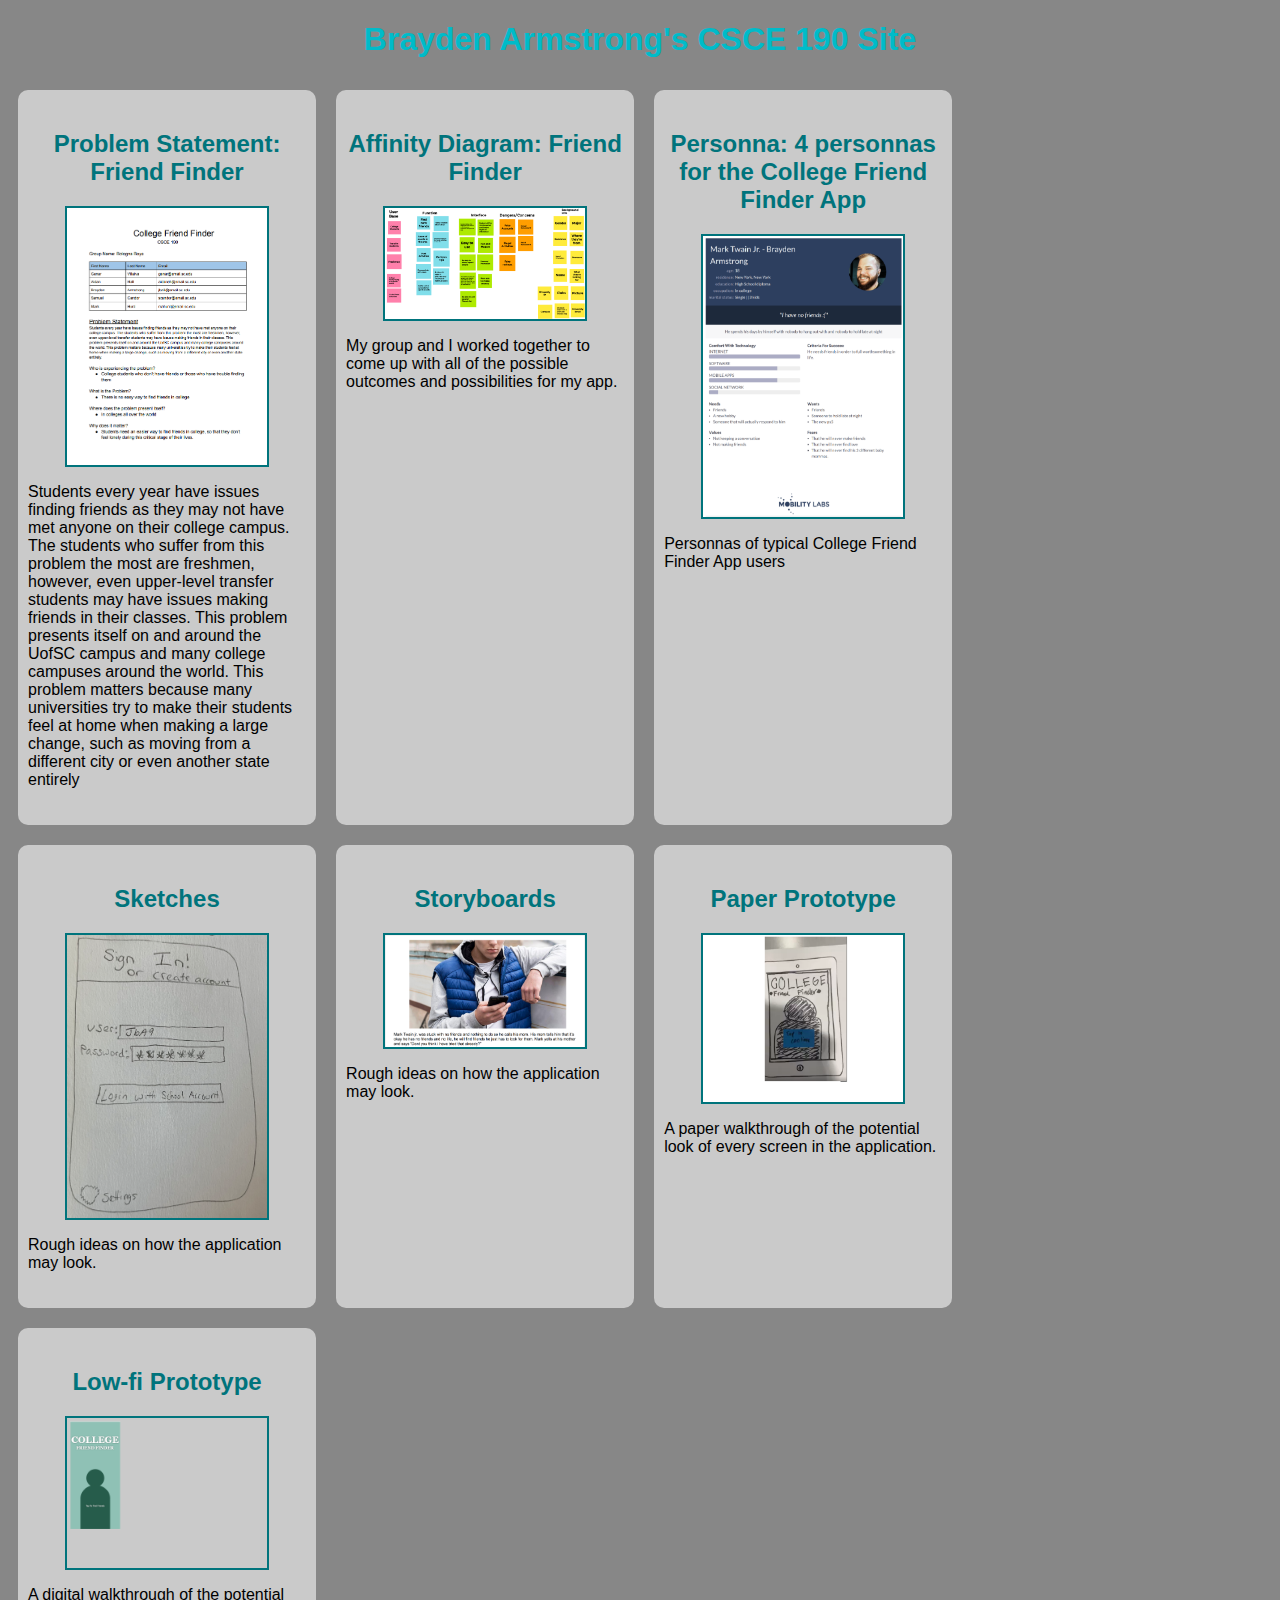
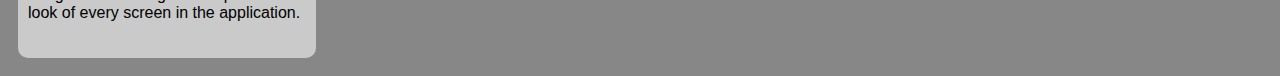
<file: index.html>
<!DOCTYPE html>
<html>

<head>
    <title>CSCE 190: Brayden Armstrong</title>
    <link rel="stylesheet" type="text/css" href="styles.css">
</head>

<body>
    <h1>Brayden Armstrong's CSCE 190 Site</h1>
    <div class="assignments">
        <!-- Problem Statement Assignment-->
        <section class="assignment">
            <a href="files/problem-statement.pdf">
                <h2>Problem Statement: Friend Finder</h2>
            </a>
            <a href="files/problem-statement.pdf">
                <img src="images/problem-statement.png">
            </a>
            <p>
                Students every year have issues finding friends as they may not have met anyone on their college campus.
                The
                students who suffer from this problem the most are freshmen, however, even upper-level transfer students
                may
                have issues making friends in their classes. This problem presents itself on and around the UofSC campus
                and
                many college campuses around the world. This problem matters because many universities try to make their
                students feel at home when making a large change, such as moving from a different city or even another
                state
                entirely
            </p>
        </section>

        <!-- Affinity Diagram Assignment-->
        <section class="assignment">
            <a href="files/affinity-diagram.pdf">
                <h2>Affinity Diagram: Friend Finder</h2>
            </a>
            <a href="files/affinity-diagram.pdf">
                <img src="images/affinity-diagram.png">
            </a>
            <p>
                My group and I worked together to come up with all of the possible outcomes and possibilities for my
                app.
            </p>
        </section>
        <!-- Personna Assignment-->
        <section class="assignment">
            <a href="files/personas.pdf">
                <h2>Personna: 4 personnas for the College Friend Finder App</h2>
            </a>
            <a href="files/personas.pdf">
                <img src="images/persona.png">
            </a>
            <p>
                Personnas of typical College Friend Finder App users
            </p>
        </section>

        <!-- Sketch Assignment-->
        <section class="assignment">
            <a href="files/sketch.pdf">
                <h2>Sketches</h2>
            </a>
            <a href="files/sketch.pdf">
                <img src="images/sketch-cover.jpg">
            </a>
            <p>
                Rough ideas on how the application may look.
            </p>
        </section>

        <!-- Storyboard Assignment-->
        <section class="assignment">
            <a href="files/storyboard.pdf">
            <h2>Storyboards</h2>
            </a>
            <a href="files/storyboard.pdf">
                <img src="images/storyboard.png">
            </a>
            <p>
                Rough ideas on how the application may look.
            </p>
        </section>
        <!--Prototype Assignment-->
        <section class="assignment">
            <a href="https://youtu.be/n1lm1ZWLgXA">
                <h2>Paper Prototype</h2>
            </a>
            <a href="https://youtu.be/n1lm1ZWLgXA">
                <img src="images/paper-prototype.png">
            </a>
            <p>
                A paper walkthrough of the potential look of every screen in the application.
            </p>
        </section>

        <!--Low-fi Prototype Assignment-->
        <section class="assignment">
            <a href="files/src/index.html">
                <h2>Low-fi Prototype</h2>
            </a>
            <a href="files/src/index.html">
                <img src="images/low-fi-prototype.png">
            </a>
            <p>
                A digital walkthrough of the potential look of every screen in the application.
            </p>
        </section>
    </div>
</body>

</html>
</file>
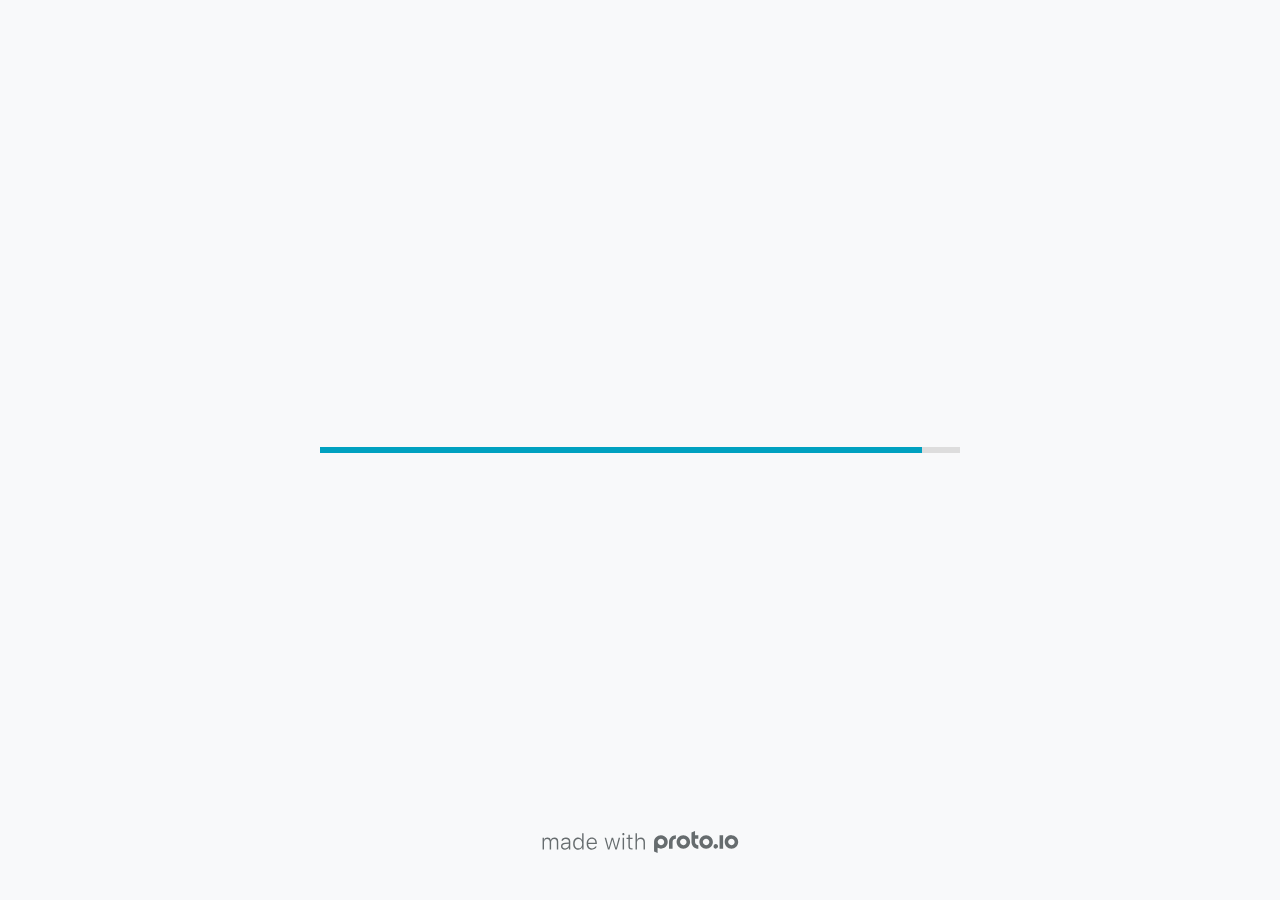
<file: files/src/index.html>
<!DOCTYPE HTML>
	<head>

		<meta charset="utf-8">

		<title>Hi-Fi Prototype - Proto.io</title>

		
			<meta name="HandheldFriendly" content="True">
			<meta name="MobileOptimized" content="390"> 

			
			
			
			<meta name="viewport" content="minimum-scale=1.00, maximum-scale=1.00, initial-scale=1.00, user-scalable=no, shrink-to-fit=no" />

			
				<meta name="apple-mobile-web-app-capable" content="yes" />
				<meta name="apple-mobile-web-app-status-bar-style" content="black-translucent" />
			

			<meta name="format-detection" content="telephone=no">


			

            
            <link rel="icon" sizes="192x192" href="./src/assets/branding/android-icon-hires.png">
            <link rel="icon" sizes="128x128" href="./src/assets/branding/android-icon.png">

            
            <link href="./src/assets/branding/apple-touch-icon-retina180.png" sizes="180x180" rel="apple-touch-icon">

            
            <link href="./src/assets/branding/apple-touch-icon-retina.png" sizes="114x114" rel="apple-touch-icon">

            
            <link href="./src/assets/branding/apple-touch-icon.png" sizes="57x57" rel="apple-touch-icon">

            
            <link href="./src/assets/branding/startup.png" media="(device-width: 320px)" rel="apple-touch-startup-image">

            
            <link href="./src/assets/branding/startup-retina.png" media="(device-width: 320px) and (device-height: 480px) and (-webkit-device-pixel-ratio: 2)" rel="apple-touch-startup-image">

            
            <link href="./src/assets/branding/startup-568.png" media="(device-width: 320px) and (device-height: 568px) and (-webkit-device-pixel-ratio: 2)" rel="apple-touch-startup-image">

            
            <link href="./src/assets/branding/startup-retina-6.png" media="(device-width: 375px) and (device-height: 667px) and (orientation: portrait) and (-webkit-device-pixel-ratio: 2)" rel="apple-touch-startup-image">

            
            <link href="./src/assets/branding/startup-retina-6plus.png" media="(device-width: 414px) and (device-height: 736px) and (orientation: portrait) and (-webkit-device-pixel-ratio: 3)" rel="apple-touch-startup-image">

            
            <link href="./src/assets/branding/startup-retina-6plus-landscape.png" media="(device-width: 414px) and (device-height: 736px) and (orientation: landscape) and (-webkit-device-pixel-ratio: 3)" rel="apple-touch-startup-image">

            
            <link href="./src/assets/branding/startup-ipad.png" media="(device-width: 768px) and (orientation: portrait)" rel="apple-touch-startup-image">

            
            <link href="./src/assets/branding/startup-ipad-landscape.png" media="(device-width: 768px) and (orientation: landscape)" rel="apple-touch-startup-image">

            
            <link href="./src/assets/branding/startup-ipad-retina.png" media="(device-width: 768px) and (orientation: portrait) and (-webkit-device-pixel-ratio: 2)" rel="apple-touch-startup-image">

            
            <link href="./src/assets/branding/startup-ipad-landscape-retina.png" media="(device-width: 768px) and (orientation: landscape) and (-webkit-device-pixel-ratio: 2)" rel="apple-touch-startup-image">

            
            <link href="./src/assets/branding/startup-ipad-pro.png" media="(device-width: 1024px) and (orientation: portrait) and (-webkit-device-pixel-ratio: 2)" rel="apple-touch-startup-image">

            
            <link href="./src/assets/branding/startup-ipad-pro-landscape.png" media="(device-width: 1024px) and (orientation: landscape) and (-webkit-device-pixel-ratio: 2)" rel="apple-touch-startup-image">

			<meta http-equiv="cleartype" content="on"> 


			 
		    <script type="text/javascript" src="./scripts/plugins/jquery/jquery.js"></script>

			
				<link rel="stylesheet" href="./stylesheets/player-export.css" />
				<script type="text/javascript" src="./scripts/player-export.js"></script>
			

			
			<script type="text/javascript" src="./libraries/common/components.js"></script> 
			<link type="text/css" rel="Stylesheet" href="./libraries/common/components.1.00.css" /> 

			
					<script type="text/javascript" src="./libraries/generic2/components.js"></script> 
					<link type="text/css" rel="Stylesheet" href="./libraries/generic2/components.1.00.css" /> 
				
					<script type="text/javascript" src="./libraries/ios7/components.js"></script> 
					<link type="text/css" rel="Stylesheet" href="./libraries/ios7/components.1.00.css" /> 
				
					<script type="text/javascript" src="./libraries/ios9/components.js"></script> 
					<link type="text/css" rel="Stylesheet" href="./libraries/ios9/components.1.00.css" /> 
				
				<script type="text/javascript" src="./data/data.js"></script> 
			<script type="text/javascript" src="./webkitmask/maskimages.js"></script> 

		<style>
			body { width: 390px; height: 844px; }
			.landscape, .landscape .prx-page { min-height: 390px; }
			.portrait, .portrait .prx-page { min-height: 844px; }
		</style>

		<script type="text/javascript">

			prx.ver = '6.8.11.0';
			prx.url.account = 'https://genarvillalva.proto.io';
			prx.url.staticassets = 'https://gal.proto.io';
			prx.url.devices = 'https://dteyv52hbg2at.cloudfront.net/devices';
			prx.url.static = 'https://dteyv52hbg2at.cloudfront.net';
			prx.url.siteurl = 'proto.io';
			prx.url.crossmsg = 'https://genarvillalva.proto.io';

			prx.nodejsassetsserver = {};
			prx.nodejsassetsserver.host = ".proto.io";
			prx.nodejsassetsserver.subdomainprefix = "https://a3";
			prx.nodejsassetsserver.maxsubdomains = "20";

			prx.device_library = 'ios9';
			prx.devices[prx.device] = {
				name: prx.device
				,defaultOrientation: 'portrait'
				,portrait_applies: 1 //new
				,portrait: [390,844]
				,landscape_applies: 1 //new
				,landscape: [844,390]
				,allow_orientation_change: 1 //new
				,statusbar_skin: 'default' // new
				,statusbarheightportrait: 0
				,statusbarheightlandscape: 0
				,navigationbar_skin: 'default' //new
				,navigationbarheightportrait: 0
				,navigationbarheightlandscape: 0
				,normalportrait: [390,844]
				,normallandscape: [844,390]
				,device_s3bucket: 'd745dfc1-3990-4cd7-b321-932497072f14'
				,dpr: '1.00'
				,deviceType: "iphone13"
                ,showiPhoneXNotch: false
                ,hasCustomSkinNotch: false
				,appleWatchRoundedCorners: false
				,scrollType: "default"
				,initialscale: 1.00
				,targetdensitydpi: "device-dpi"
			}
			// save a copy of the device in the player state
			prx.currentPlayerStatus.projectDevice = prx.toolbox.clone(prx.devices[prx.device]);
			prx.currentPlayerStatus.targetDevice = {"ISANDROIDTABLET":0,"ISIPOD":0,"ISCHROME":0,"ISIOS":1,"ISMSIE":0,"ISMOZILLA":0,"isAndroid-Pad":0,"ISOPERA":0,"ISWEBKIT":0,"SOSVERSION":{"CBUILDVER":"","CMAJORVER":"","CMINORVER":"","CTEXT":"","IMINORVER":0,"IMAJORVER":0,"IBUILDVER":0},"ISIPAD":0,"ISMOBILE":1,"ISSAFARI":0,"ISIPHONE":1,"ISWINDOWS":0,"ISWINDOWSTOUCH":0,"ISDEVICE":1,"ISANDROID":0,"ISCUSTOM":0};
			prx.releaseChannel = 'stable';

			prx.projectsettings.id = '216fa061-ecb0-400c-a7c3-a4c74963cd6b';
			prx.projectsettings.s3b = 'genarvillalva-1384739-a61d8468-e4b9-894d-3aa025bac3bb5c8f';
			prx.projectsettings.account = 'genarvillalva';
			prx.projectsettings.statusbar = '0'; 
			prx.projectsettings.statusbarapplies = '0';
			prx.projectsettings.navigationbar = '0';
			prx.projectsettings.navigationbarapplies = '0';
			prx.projectsettings.initialpageid = -1;
			
			
			prx.projectsettings.flashactions = 1;
			prx.projectsettings.gatrackingcode = '';

			prx.export2html = '1' == true;
			prx.mobPlayer = 0;

			prx.user.country = 'US';

			prx.s3Links = []; 
			var sLinkedAssets = [];
			

			prx.csrf_token = '481684BB59D66278EDAD42E83CE579F02C5F2A7F91D38A75B3F4215CE32FF7EF';

            

            
                            prx.assetsAccessToken = "eyJ0eXAiOiJKV1QiLCJhbGciOiJIUzI1NiJ9.eyJkIjp7InVpZCI6Ii0xIiwicHJvamVjdF9pZCI6IjIxNmZhMDYxLWVjYjAtNDAwYy1hN2MzLWE0Yzc0OTYzY2Q2YiJ9LCJ2IjowLCJleHAiOjE2Njg4MzgxNTgsImlhdCI6MTY2ODY1ODE1OH0._R-GIV_ghNDFMgHSce_9poiq-kL0bMAb9Hw5gZ-HExE";

			prx.iniPlayer.iniPreLoad();

		</script>
	</head>

	

			<body class="player device-cursor-touch mobile-device-true " " id="mbd" >

				
				<div id="window-wrapper">
					<div id="dragarea"></div>
					<div id="statusbar"></div>
					<div id="underlay" style=""></div>

					<div class="prx-page" data-role="page" id="p-1" data-id="1"></div>
					
								<div class="prx-page" data-role="page" id="p-2" data-id="2"></div>
							
								<div class="prx-page" data-role="page" id="p-3" data-id="3"></div>
							
								<div class="prx-page" data-role="page" id="p-4" data-id="4"></div>
							
								<div class="prx-page" data-role="page" id="p-7" data-id="7"></div>
							
								<div class="prx-page" data-role="page" id="p-9" data-id="9"></div>
							
								<div class="prx-page" data-role="page" id="p-10" data-id="10"></div>
							
								<div class="prx-page" data-role="page" id="p-11" data-id="11"></div>
							
								<div class="prx-page" data-role="page" id="p-12" data-id="12"></div>
							
								<div class="prx-page" data-role="page" id="p-13" data-id="13"></div>
							
								<div class="prx-page" data-role="page" id="p-14" data-id="14"></div>
							
					<div id="navigationbar"></div>
					<div id="overlay"></div>
					<div id="trash"></div>
					<div id="quick-audios"></div>
				</div>

				 
			<div id="loader-wrapper">
				
				<div class="progress">
					<div class="progress-bar"></div>
				</div>
				<div id="poweredby"></div>
			</div>
			


			</body>
		

</html>
</file>
<file: styles.css>
body {
    background:#878787;
    font-family: Arial, Helvetica, sans-serif;
}

.assignments {
    display:flex;
    flex-wrap:wrap;
}

.assignment {
    width: 22%;
    padding:10px;
    margin:10px;
    padding:20px 10px;
    background-color: #CACACA;
    border-radius: 10px;
}

.assignment img {
    width: 200px;
    margin:10px;
    border: 2px solid #00747C;
    display:block;
    margin:auto;
}
.assignment img:hover {
    border:4px dashed #f25c69
}
h1 {
    color: #00BBC9;
    text-align: center;
}

h2 {
    text-align: center;
}

h1:hover {
    color:#f25c69
}

a {
    text-decoration:none;
    color:#00747C;
}
a:hover {
    color: rgb(213, 103, 102);
}
</file>
<file: files/src/stylesheets/player-export.css>
/*!
 * 
 *                                                                       
 *                              ::;;;;                                   
 *    ::,,,,::    ::,,  ,,,,::::::11ii::,,::,,,,::      ::::,,::,,,,::   
 *  ,,111111ii,,::1111::111111ii::111111::111111ii,,    ii11,,ii111111,, 
 *  11ii::;;11;;ii11::iiii::;;11;;11ii::ii11::::11ii    ii11;;11;;::ii11 
 *  11;;  ::11ii11;;::11ii  ::11ii11ii,,iiii..  iiii    ii11;;11::  ;;11 
 *  1111;;ii11;;11;;,,ii11::ii11;;ii11;;;;11;;;;11;;;;;;ii11::11ii;;11ii 
 *  11111111;;::11;;  ::ii1111;;  ::ii11::ii1111ii::11ii;;11,,;;1111ii:: 
 *  11;;,,::  ,,::,,      ::,,        ::::  ::::    ,,,,::::    ::,,     
 *  ;;;;                                                                 
 *                                                                       
 *  Build: 11/8/2022, 10:20:15 AM
 */

/*!
 * Waves v0.5.5
 * http://fian.my.id/Waves
 *
 * Copyright 2014 Alfiana E. Sibuea and other contributors
 * Released under the MIT license
 * https://github.com/fians/Waves/blob/master/LICENSE
 */.mask-inner{position:relative;background-size:100% 100%;background-repeat:no-repeat}.mask-inner .mask-inner{transform:none!important}.mask-border .mborder,.mask-filter{height:100%;width:100%}.mask-border .mborder{border:1px solid hsla(0,0%,100%,.8);position:absolute;pointer-events:none}.mask-border .area-border{border:1px solid #00a1c0;left:0;top:0;position:absolute;transform-origin:0 0;box-sizing:border-box}.mask-border .mask-radius{width:100%;height:100%;overflow:hidden;position:absolute}.mask-border .mask-radius .mask-radius-border{position:relative;width:100%;height:100%;border:1px solid hsla(0,0%,100%,.8)}.mask-border.hide-handles .prx-resizable-handle{opacity:0;pointer-events:none!important}.mask-border.hide-handles .area-border{border:1px dashed #b4bcbf}.mask-wrapper{overflow:hidden;height:100%;pointer-events:none}.mask-wrapper.borderPos-inside{box-sizing:border-box}.mask-wrapper.borderPos-outside{width:100%;height:100%}.mask-wrapper.borderPos-outside .mask-inner{box-sizing:content-box}.mask-edit-mode-handles{pointer-events:none}.mask-edit-mode-handles.hide-handles .prx-resizable-handle,.mask-edit-mode-handles.hide-handles .prx-rotate-handle{opacity:0;pointer-events:none!important}.mask-edit-mode-handles.hide-handles .xborder{border-color:#b4bcbf!important}abbr,address,article,aside,audio,b,blockquote,body,caption,cite,code,dd,del,dfn,div,dl,dt,em,fieldset,figure,footer,form,h1,h2,h3,h4,h5,h6,header,hgroup,html,i,iframe,img,ins,kbd,label,legend,li,mark,menu,nav,object,ol,p,pre,q,samp,section,small,span,strong,sub,sup,table,tbody,td,tfoot,th,thead,time,tr,ul,var,video{margin:0;padding:0;border:0;outline:0;font-size:100%;background:transparent}article,aside,details,figcaption,figure,footer,header,hgroup,nav,section{display:block}audio,canvas,video{display:inline-block;*display:inline;*zoom:1}[hidden],audio:not([controls]){display:none}html{font-size:100%;-webkit-text-size-adjust:100%;-ms-text-size-adjust:100%}body{margin:0;font-size:13px}body,button,input,select,textarea{font-family:sans-serif;color:#222}a{color:#00e}a:visited{color:#551a8b}a:hover{color:#06e}a:focus{outline:thin dotted}a:active,a:hover{outline:0}abbr[title]{border-bottom:1px dotted}b,strong{font-weight:700}blockquote{margin:1em 40px}dfn{font-style:italic}hr{display:block;height:1px;border:0;border-top:1px solid #ccc;margin:1em 0;padding:0}ins{background:#ff9;text-decoration:none}ins,mark{color:#000}mark{background:#ff0;font-style:italic;font-weight:700}code,kbd,pre,samp{font-family:monospace,serif;_font-family:courier new,monospace;font-size:1em}pre{white-space:pre;white-space:pre-wrap;word-wrap:break-word}q{quotes:none}q:after,q:before{content:"";content:none}small{font-size:85%}sub,sup{font-size:75%;line-height:0;position:relative;vertical-align:baseline}sup{top:-.5em}sub{bottom:-.25em}ol,ul{margin:1em 0;padding:0 0 0 40px}dd{margin:0 0 0 40px}nav ol,nav ul{list-style:none;list-style-image:none;margin:0;padding:0}img{border:0;-ms-interpolation-mode:bicubic}svg:not(:root){overflow:hidden}figure,form{margin:0}fieldset{margin:0}fieldset,legend{border:0;padding:0}legend{*margin-left:-7px}button,input,select,textarea{font-size:100%;margin:0;vertical-align:baseline;*vertical-align:middle}button,input{line-height:normal;*overflow:visible}table button,table input{*overflow:auto}[role=button],button,input[type=button],input[type=reset],input[type=submit]{-webkit-appearance:button}input[type=checkbox],input[type=radio]{box-sizing:border-box;padding:0}input[type=search]{-webkit-appearance:textfield;-moz-box-sizing:content-box;-webkit-box-sizing:content-box;box-sizing:content-box}input[type=search]::-webkit-search-decoration{-webkit-appearance:none}button::-moz-focus-inner{border:0;padding:0}textarea{overflow:auto;vertical-align:top;resize:vertical}input:invalid,textarea:invalid{background-color:#f0dddd}table{border-collapse:collapse;border-spacing:0}td{vertical-align:top}.nocallout{-webkit-touch-callout:none}textarea[contenteditable]{-webkit-appearance:none}.gifhidden{position:absolute;left:-100%}.ir{display:block;border:0;text-indent:-999em;overflow:hidden;background-color:transparent;background-repeat:no-repeat;text-align:left;direction:ltr}.ir br{display:none}.hidden{display:none!important;visibility:hidden}.visuallyhidden{border:0;clip:rect(0 0 0 0);height:1px;margin:-1px;overflow:hidden;padding:0;position:absolute;width:1px}.visuallyhidden.focusable:active,.visuallyhidden.focusable:focus{clip:auto;height:auto;margin:0;overflow:visible;position:static;width:auto}.invisible{visibility:hidden}.clearfix:after,.clearfix:before{content:"";display:table}.clearfix:after{clear:both}.clearfix{*zoom:1}@media print{*{background:transparent!important;color:#000!important;text-shadow:none!important;filter:none!important;-ms-filter:none!important}a,a:visited{text-decoration:underline}a[href]:after{content:" (" attr(href) ")"}abbr[title]:after{content:" (" attr(title) ")"}.ir a:after,a[href^="#"]:after,a[href^="javascript:"]:after{content:""}blockquote,pre{border:1px solid #999;page-break-inside:avoid}thead{display:table-header-group}img,tr{page-break-inside:avoid}img{max-width:100%!important}@page{margin:.5cm}h2,h3,p{orphans:3;widows:3}h2,h3{page-break-after:avoid}}#eval-iframe{display:none}body{-webkit-appearance:none;-webkit-box-flex:1;-webkit-touch-callout:none;-webkit-tap-highlight-color:rgba(0,0,0,0)}*{-webkit-user-select:none;-khtml-user-select:none;-moz-user-select:-moz-none;-o-user-select:none;user-select:none}input,textarea{-webkit-user-select:text;-khtml-user-select:text;-moz-user-select:text;-o-user-select:text;user-select:text}#dragarea{font-family:Helvetica,Arial,sans-serif;text-align:left}.text{height:95%;overflow:auto}.wrap{overflow:hidden}.pos,.spos{position:absolute}.action-highlight{position:absolute;top:0;left:0;height:100%;width:100%;background:rgba(255,255,0,.5);background:rgba(64,208,255,.3);opacity:0;pointer-events:none;-webkit-transition:opacity .2s ease-in;transition:opacity .2s ease-in;border:2px solid #40c8f4;padding:3px;box-sizing:border-box}.action-highlight-simple-visible,.action-highlight-visible{opacity:1}#appModeNote{background-color:#333;border-top:5px solid #000;bottom:0;color:#f0f0f0;display:none;font-family:helvetica;left:0;padding:10px 0;position:fixed;text-align:center;width:100%}#appModeNote em{display:block;font-size:20px;font-weight:700;line-height:26px}#appModeNote span{display:block;font-size:14px;line-height:20px}.hidden{display:none}.prx-page.loadedFrom{display:block}.prx-page.loadedTo{z-index:999999}.prx-page.loadedTo-1{z-index:10000000}.prx-page.loadedTo-2{z-index:10000001}.prx-page.loadedTo-3{z-index:10000002}.prx-page.loadedTo-4{z-index:10000003}.prx-page.loadedTo-5{z-index:10000004}.prx-page.loadedTo-6{z-index:10000005}.prx-page.loadedTo-7{z-index:10000006}.prx-page.loadedTo-8{z-index:10000007}.prx-page.loadedTo-9{z-index:10000008}.prx-page.loadedTo-10{z-index:10000009}.prx-page.loadedTo-11{z-index:10000010}.prx-page.loadedTo-12{z-index:10000011}.prx-page.loadedTo-13{z-index:10000012}.prx-page.loadedTo-14{z-index:10000013}.prx-page.loadedTo-15{z-index:10000014}.prx-page.loadedTo-16{z-index:10000015}.prx-page.loadedTo-17{z-index:10000016}.prx-page.loadedTo-18{z-index:10000017}.prx-page.loadedTo-19{z-index:10000018}.prx-page.loadedTo-20{z-index:10000019}.prx-page.loadedTo-21{z-index:10000020}.prx-page.loadedTo-22{z-index:10000021}.prx-page.loadedTo-23{z-index:10000022}.prx-page.loadedTo-24{z-index:10000023}.prx-page.loadedTo-25{z-index:10000024}.prx-page.loadedTo-26{z-index:10000025}.prx-page.loadedTo-27{z-index:10000026}.prx-page.loadedTo-28{z-index:10000027}.prx-page.loadedTo-29{z-index:10000028}.prx-page.loadedTo-30{z-index:10000029}#navigationbar,#statusbar{background:transparent 0 0;display:block;width:100%;border:0;top:0;position:fixed;z-index:1}#loader-wrapper{background:#f8f9fa;height:100%;left:0;position:fixed;top:0;width:100%;z-index:99999;font-size:11px}#loader-wrapper .progress{position:absolute;top:50%;left:50%;transform:translate(-50%,-50%);-ms-transform:translate(-50%,-50%);-webkit-transform:translate(-50%,-50%);width:50%;height:4px;background-color:#ddd}#loader-wrapper .progress-bar{position:relative;width:0;height:4px;-webkit-transition:.4s linear;-moz-transition:.4s linear;-o-transition:.4s linear;transition:.4s linear;-webkit-transition-property:width,background-color;-moz-transition-property:width,background-color;-o-transition-property:width,background-color;transition-property:width,background-color}#loader-wrapper .progress-bar:before,.progress-bar:after{content:"";position:absolute;top:0;left:0;right:0}#loader-wrapper .progress-bar:before{bottom:0;background-color:#ddd}#loader-wrapper .progress-bar:after{z-index:2;bottom:0;background:#00a1c0}#loader-wrapper #app-icon{position:absolute;top:50%;left:50%;transform:translate(-50%,-150%);-ms-transform:translate(-50%,-150%);-webkit-transform:translate(-50%,-150%);width:114px;height:114px}#loader-wrapper #poweredby{position:absolute;bottom:5%;left:50%;transform:translate(-50%);-ms-transform:translate(-50%);-webkit-transform:translate(-50%);width:100%;height:16px;background-image:url(/images/player/player-logo.svg);background-repeat:no-repeat;background-position:top;background-size:auto 200%;z-index:99999}body{-moz-transition:opacity .3s linear;-o-transition:opacity .3s linear;-webkit-transition:opacity .3s linear;transition:opacity .3s linear}.reloading{background:#fff!important;opacity:0}@media (min-width:481px) and (max-width:1079px){#loader-wrapper .progress,#loader-wrapper .progress-bar{height:4px}}@media (min-width:1080px){#loader-wrapper #poweredby{height:24px}#loader-wrapper .progress,#loader-wrapper .progress-bar{height:6px}}@media (width:1280px) and (height:768px){#loader-wrapper .progress,#loader-wrapper .progress-bar{height:2px}}.pointer-events-none{pointer-events:none!important}body .prx-page{-webkit-trans1form:translate3d(0,0,0)}.prx-page .type-symbol .box{-w1ebkit-transform:translateZ(0)}html{background:transparent}body{background:#fff;overflow:hidden}body.mobile-device-true *{-webkit-text-size-adjust:100%}body.mobile-device-false *{-webkit-text-size-adjust:initial}#window-wrapper{width:100%;height:100%;overflow:hidden;position:relative}#dragarea{background:transparent;display:none}#overlay,#quick-audios,#trash,#underlay{position:absolute;top:0;left:0}#quick-audios,#trash{display:none}.visible{display:block!important}.iScrollHorizontalScrollbar,.iScrollVerticalScrollbar{z-index:auto!important}.overlay{position:fixed;left:0;right:0;bottom:0;top:0}.ui-mobile-viewport-transitioning,.ui-mobile-viewport-transitioning .prx-page{o1verflow:visible!important}.box[style*="z-index:0;"],.box[style*="z-index: 0;"]{z-index:auto!important}.box[data-mpoverlay="1"]{pos1ition:fixed}#temp-for-external-link{display:none}#dragarea,html{background:transparent!important}.hide{display:none!important}*{outline:none}.ghost-component,.ghost-component *,.ghost-component .box *{pointer-events:none!important}#statusbar{position:fixed!important}.prx-page{position:absolute;display:none}.prx-page.prx-page-active,.prx-page[class*=prx-page-transitioning-]{display:block}.prx-page[class*=prx-page-transitioning-]{overflow:hidden}.prx-page.prx-page-transitioning-overlay-in-source,.prx-page.prx-page-transitioning-overlay-out-target{overflow:visible}.prx-page.prx-page-below{z-index:10}.prx-page.prx-page-above{z-index:20}#overlay{z-index:30}.prx-page.prx-page-transition-flip,.prx-page.prx-page-transition-turn{-webkit-backface-visibility:hidden;-moz-backface-visibility:hidden;backface-visibility:hidden}.prx-page.prx-page-transition-turn{-webkit-transform:translateZ(0);-moz-transform:translateZ(0);-webkit-transform-origin:0 center;-moz-transform-origin:0 center;transform-origin:0 center;transform:translateZ(0)}.prx-page.prx-page-transition-flow:not(.prx-page-transition-flow-overlay),.prx-page.prx-page-transition-overlay-top{box-shadow:0 0 20px rgba(0,0,0,.4)}.prx-page-above.prx-page-transition-notificationInWatchOS{transition:background-color .45s ease-out}.prx-page-above.prx-page-transition-notificationInWatchOS.prx-page-transition-notificationInWatchOS-notification-in{background-color:transparent!important;transition:background-color 0s ease-out}.device-cursor-touch,.device-cursor-touch *{cursor:url(/images/player/touch-cursor-64.png) 32 32,default!important;cursor:-webkit-image-set(url("/images/player/touch-cursor-64.png") 1x,url("/images/player/touch-cursor-64@2x.png") 2x) 32 32,default!important}.device-cursor-web,.device-cursor-web *{cursor:default}.device-cursor-web .delayedtap,.device-cursor-web .delayedtap *,.device-cursor-web .interaction-click,.device-cursor-web .interaction-click *,.device-cursor-web .interaction-tap,.device-cursor-web .interaction-tap *,.device-cursor-web .release,.device-cursor-web .release *,.device-cursor-web .touch,.device-cursor-web .touch *{cursor:pointer;cursor:hand}.device-cursor-web [data-component-type=text]{cursor:default}.device-cursor-web .move,.device-cursor-web .move *{cursor:move}.device-cursor-web input,.device-cursor-web textarea{cursor:text}.do-chrome-fix #window-wrapper{-webkit-perspective:1}.do-chrome-fix .pos{-webkit-backface-visibility:hidden;-webkit-transform:translateZ(0)}.do-chrome-fix *{-w1ebkit-transform:translateZ(0) scale(1) scaleX(1) skew(0deg,0deg) skewX(0deg) skewY(0deg) rotateX(0deg) rotateY(0deg) rotate(0deg)}.do-chrome-fix.dont-do-chrome-fix #window-wrapper{-webkit-perspective:none}.do-chrome-fix.dont-do-chrome-fix .pos{-webkit-backface-visibility:visible;-webkit-transform:none}.prx-page-transitioning:not(.prx-page-transitioning-overlay-in-source):not(.loadedFrom) [data-mpoverlay="1"]{display:none}#fps{position:fixed;z-index:9999;font-size:18px;top:20px;left:20px;background:rgba(0,0,0,.8);border-radius:6px;color:#fff;padding:3px 10px}#fps,.cbutton{pointer-events:none}.cbutton{position:absolute;display:inline-block;padding:0;border:none;background:none;color:#286aab;font-size:1.4em;overflow:visible;-webkit-transition:color .7s;transition:color .7s;-webkit-tap-highlight-color:rgba(0,0,0,0)}.cbutton.cbutton--click,.cbutton:focus{outline:none;color:#3c8ddc}.cbutton:after{position:absolute;width:100%;height:100%;border-radius:50%;content:"";opacity:0;pointer-events:none}.cbutton--effect-jelena:after{border:3px solid hsla(0,0%,82.7%,.7)}.cbutton--effect-jelena.cbutton--click:after{-webkit-animation:anim-effect-jelena .3s ease-out forwards;animation:anim-effect-jelena .3s ease-out forwards}@-webkit-keyframes anim-effect-jelena{0%{opacity:1;-webkit-transform:scale3d(.6,.6,1);transform:scale3d(.6,.6,1)}to{opacity:0;-webkit-transform:scale3d(1.2,1.2,1);transform:scale3d(1.2,1.2,1)}}@keyframes anim-effect-jelena{0%{opacity:1;-webkit-transform:scale3d(.5,.5,1);transform:scale3d(.5,.5,1)}to{opacity:0;-webkit-transform:scale3d(1.2,1.2,1);transform:scale3d(1.2,1.2,1)}}.cbutton--effect-sanja:after{background:hsla(0,0%,75.3%,.3)}.cbutton--effect-sanja.cbutton--click:after{-webkit-animation:anim-effect-sanja 1s ease-out forwards;animation:anim-effect-sanja 1s ease-out forwards}@-webkit-keyframes anim-effect-sanja{0%{opacity:1;-webkit-transform:scale3d(.5,.5,1);transform:scale3d(.5,.5,1)}25%{opacity:1;-webkit-transform:scaleX(1);transform:scaleX(1)}to{opacity:0;-webkit-transform:scaleX(1);transform:scaleX(1)}}@keyframes anim-effect-sanja{0%{opacity:1;-webkit-transform:scale3d(.5,.5,1);transform:scale3d(.5,.5,1)}25%{opacity:1;-webkit-transform:scaleX(1);transform:scaleX(1)}to{opacity:0;-webkit-transform:scaleX(1);transform:scaleX(1)}}#log{position:fixed;z-index:9999;font-size:24px;top:20px;right:20px;pointer-events:none}.watchOSscrollbars .iScrollVerticalScrollbar{position:fixed!important;width:12px!important;background-color:hsla(0,0%,100%,.3)!important;border-radius:8px!important;z-index:99999!important}.watchOSscrollbars .iScrollIndicator{background:#fff!important;border-radius:8px!important;left:2px!important;width:8px!important}.applewatch-rounded-corners{-webkit-clip-path:inset(0 0 0 0 round 63px);clip-path:inset(0 0 0 0 round 63px)}.group-action-prediv{position:absolute}.player .type-symbol.type-symbol-transparent .group-action-prediv{pointer-events:auto}.initialise-hidden-container{display:block!important;visibility:hidden!important}.a-enter-vr{height:0!important}.fullscreen-vr .prx-page{transform:none!important;position:fixed!important}

/*!
 * Waves v0.5.5
 * http://fian.my.id/Waves
 *
 * Copyright 2014 Alfiana E. Sibuea and other contributors
 * Released under the MIT license
 * https://github.com/fians/Waves/blob/master/LICENSE
 */.waves-effect{position:relative;overflow:hidden}.waves-effect.box{position:absolute}.waves-effect .waves-ripple{position:absolute;border-radius:50%;width:100px;height:100px;margin-top:-50px;margin-left:-50px;opacity:0;background-color:rgba(0,0,0,.2);pointer-events:none}.waves-effect.waves-light .waves-ripple{background-color:hsla(0,0%,100%,.4)}.waves-button,.waves-circle{-webkit-mask-image:-webkit-radial-gradient(circle,#fff 100%,#000 0);mask-image:radial-gradient(circle,#fff 100%,#000 0)}.waves-button,.waves-button-input,.waves-button:hover,.waves-button:link,.waves-button:visited{white-space:nowrap;vertical-align:middle;cursor:pointer;border:none;outline:none;color:inherit;background-color:transparent;font-size:14px;text-align:center;text-decoration:none;z-index:1}.waves-button{padding:10px 15px;border-radius:2px}.waves-button-input{margin:0;padding:10px 15px}.waves-input-wrapper{border-radius:2px;vertical-align:bottom}.waves-input-wrapper.waves-button{padding:0}.waves-input-wrapper .waves-button-input{position:relative;top:0;left:0;z-index:1}.waves-block{display:block}a.waves-effect .waves-ripple{z-index:-1}#loader-wrapper #poweredby{background-image:url(../images/player/player-logo.svg)!important}.device-cursor-touch,.device-cursor-touch *{cursor:url(../images/player/touch-cursor-64.png) 32 32,default!important;cursor:-webkit-image-set(url("../images/player/touch-cursor-64.png") 1x,url("../images/player/touch-cursor-64@2x.png") 2x) 32 32,default!important}
</file>
<file: files/src/libraries/common/components.1.00.css>
.type-shapes .shape-wrapper{width:100%;height:100%;-moz-box-sizing:border-box;-webkit-box-sizing:border-box;box-sizing:border-box;background-clip:content-box}.type-shapes .shapes-text-container{position:absolute;top:0;left:0;right:0;display:table;width:100%;height:100%;text-align:center}.type-shapes .shapes-text-container>span{display:table-cell;vertical-align:middle}.type-shapes svg{overflow:visible}.player .type-symbol{overflow:hidden}.player .type-symbol.symbol-scroll{-webkit-perspective:1000}.player .type-symbol.type-symbol-transparent{pointer-events:none !important}.player .type-symbol.type-symbol-transparent .box{pointer-events:auto}.type-symbol.fullscreen{transform:none !important;width:100vw !important;height:100vh !important}.type-symbol>.type-symbol-hover-message,.type-symbol.ui-draggable-dragging:hover>.type-symbol-hover-message,.type-symbol.prx-resizable-resizing:hover>.type-symbol-hover-message{display:none;position:absolute;color:#fff;font-family:Helvetica,Arial,sans-serif !important;background:rgba(0,0,0,.7);top:50%;left:50%;text-align:center;position:absolute;pointer-events:none;width:70px;height:30px;line-height:15px;font-size:10px !important;border-radius:3px;margin:-20px 0 0 -40px;padding:5px}.type-symbol:hover>.type-symbol-hover-message{display:block}.type-vrsymbol.fullscreen{transform:none !important;width:100vw !important;height:100vh !important}.type-vrsymbol.fullscreen canvas{width:100vw !important;height:100vh !important}.type-vrsymbol>.type-vrsymbol-hover-message,.type-vrsymbol.ui-draggable-dragging:hover>.type-vrsymbol-hover-message,.type-vrsymbol.prx-resizable-resizing:hover>.type-vrsymbol-hover-message{display:none;position:absolute;color:#fff;font-family:Helvetica,Arial,sans-serif !important;background:rgba(0,0,0,.7);top:50%;left:50%;text-align:center;position:absolute;pointer-events:none;width:70px;height:30px;line-height:15px;font-size:10px !important;border-radius:3px;margin:-20px 0 0 -40px;padding:5px}.type-vrsymbol:hover>.type-vrsymbol-hover-message{display:block}.type-text.v2-text .text-contents{o1verflow:hidden;width:100%;height:100%}.type-text.v2-text.box [data-editableProperty]{word-wrap:break-word !important}.type-text .autoresize{white-space:nowrap}.player .type-text .autoResize-true{white-space:nowrap}.type-richtext p{margin:0;line-height:normal}.type-rectangle .inner-rec{position:absolute;width:100%;height:100%;-moz-box-sizing:border-box;-webkit-box-sizing:border-box;box-sizing:border-box;background-clip:content-box}.type-rectangle .shapes-image-background{top:0;left:0;width:100%;height:100%;position:absolute;background-position:center;background-repeat:no-repeat}.type-rectangle[data-shape-type=oval] .shapes-image-background{border-radius:50%}.type-rectangle .shapes-text-container{display:table;width:100%;height:100%;text-align:center}.type-rectangle .shapes-text-container>span{display:table-cell;vertical-align:middle}.type-horizontalline .inner{width:100%;height:0}.type-verticalline .inner{width:0;height:100%}.type-actionarea .inner-rec{width:100%;height:100%}.type-actionarea .inner-rec div{width:100%;height:100%;background:#40c8f4;opacity:.4;-moz-box-sizing:border-box;-webkit-box-sizing:border-box;box-sizing:border-box}.type-actionarea .inner-rec div:before{content:" ";display:block;position:absolute;top:50%;left:50%;width:24px;height:24px;margin:-12px 0 0 -12px}.player .type-actionarea .inner-rec div{background:transparent}.player .type-actionarea .inner-rec div:before{background-image:none}.type-image,.type-image .type-image-wrapper{background:0 0 repeat;background-size:100% 100%;width:100%;height:100%;background-clip:content-box}.type-image .type-image-wrapper.type-image-svg{background:center center no-repeat;background-size:contain}.type-image .type-image-wrapper img{display:none}.player .type-image .type-image-wrapper.gif img{display:block !important;width:1px;height:1px;opacity:.1}.type-image.type-image-repeater,.type-image.type-image-repeater .type-image-wrapper{background-size:auto}.type-image .image-inner{width:100%;height:100%}.type-image .image-inner.borderPos-inside .type-image-wrapper{box-sizing:border-box;background-origin:border-box}.type-image .image-inner.borderPos-outside{display:-webkit-box;display:-moz-box;display:-ms-flexbox;display:-webkit-flex;display:flex;-moz-flex-flow:row;-ms-flex-flow:row;-webkit-flex-flow:row;flex-flow:row;-moz-box-orient:horizontal;-ms-box-orient:horizontal;-webkit-box-orient:horizontal;box-orient:horizontal;-ms-align-items:center;-webkit-align-items:center;align-items:center;-ms-box-align:center;-webkit-box-align:center;box-align:center;-ms-flex-align:center;-webkit-flex-align:center;flex-align:center;-ms-justify-content:center;-webkit-justify-content:center;justify-content:center;-ms-box-pack:center;-webkit-box-pack:center;box-pack:center;-ms-flex-pack:center;-webkit-flex-pack:center;flex-pack:center}.type-image .image-inner.borderPos-outside .type-image-wrapper{-ms-flex-shrink:0;-webkit-flex-shrink:0;flex-shrink:0;box-sizing:content-box}.type-image>.type-image-hover-message,.type-image.ui-draggable-dragging:hover>.type-image-hover-message,.type-image.prx-resizable-resizing:hover>.type-image-hover-message{display:none;position:absolute;color:#fff;font-family:Helvetica,Arial,sans-serif !important;background:rgba(0,0,0,.7);top:50%;left:50%;text-align:center;position:absolute;pointer-events:none;width:70px;height:30px;line-height:15px;font-size:10px !important;border-radius:3px;margin:-20px 0 0 -40px;padding:5px}.type-image:hover>.type-image-hover-message{display:block}.type-placeholder .bg{position:absolute;width:100%;height:100%;-moz-box-sizing:border-box;-webkit-box-sizing:border-box;box-sizing:border-box}.type-placeholder .diagonal{border:0px solid transparent;position:absolute;-moz-box-sizing:border-box;-webkit-box-sizing:border-box;box-sizing:border-box}.type-placeholder .diagonal1{-moz-transform-origin:0 0;-webkit-transform-origin:0 0;-o-transform-origin:0 0;transform-origin:0 0}.type-placeholder .diagonal2{-moz-transform-origin:right top;-webkit-transform-origin:right top;-o-transform-origin:right top;transform-origin:right top}.type-placeholder .contents{width:100%;height:100%;display:-webkit-box;display:-moz-box;display:-ms-flexbox;display:-webkit-flex;display:flex;-ms-justify-content:center;-webkit-justify-content:center;justify-content:center;-ms-box-pack:center;-webkit-box-pack:center;box-pack:center;-ms-flex-pack:center;-webkit-flex-pack:center;flex-pack:center;-ms-align-items:center;-webkit-align-items:center;align-items:center;-ms-box-align:center;-webkit-box-align:center;box-align:center;-ms-flex-align:center;-webkit-flex-align:center;flex-align:center}.type-placeholder .contents>span{display:inline-block}.type-placeholder .contents span[data-editableproperty]:empty{padding:0}.type-webview .webview-scroll-wrapper{width:100%;height:100%;-webkit-overflow-scrolling:touch;overflow:auto}.type-webview iframe{width:100%;height:100%;border:none}.type-html iframe{width:100%;height:100%;overflow:hidden;border:none}.type-animationtarget{position:relative}.type-animationtarget.type-animatiotarget-fixed-positioning{position:absolute}.type-animationtarget .animationtarget-circle{-moz-box-sizing:border-box;-webkit-box-sizing:border-box;box-sizing:border-box;width:0;height:0;position:absolute;top:0;left:0;border-radius:50%;display:none}.type-animationtarget .animationtarget-vertical{position:absolute;top:0}.type-animationtarget .animationtarget-horizontal{position:absolute;top:0%;left:0}.player .type-animationtarget{opacity:0 !important;pointer-events:none !important}.type-bannerad .bannerad-outer{display:table;height:100%;width:100%}.type-bannerad .bannerad-inner{display:table-cell;position:relative;text-align:center;vertical-align:middle;width:100%;background-size:100% 100%}.type-tooltip .tooltip-content-wrapper{width:100%;height:100%;position:relative}.type-tooltip .tooltip-content-wrapper .tooltip-outer{position:absolute;overflow:hidden}.type-tooltip .tooltip-content-wrapper .tooltip{position:absolute;-moz-transform:rotate(45deg);-webkit-transform:rotate(45deg);transform:rotate(45deg);filter:progid:DXImageTransform.Microsoft.Matrix(sizingMethod="auto expand", M11=0.7071067811865476, M12=-0.7071067811865475, M21=0.7071067811865475, M22=0.7071067811865476);-ms-filter:"progid:DXImageTransform.Microsoft.Matrix(SizingMethod='auto expand', M11=0.7071067811865476, M12=-0.7071067811865475, M21=0.7071067811865475, M22=0.7071067811865476)";-moz-box-sizing:border-box;-webkit-box-sizing:border-box;box-sizing:border-box}.type-tooltip .tooltip-content-wrapper .tooltip-content-outer{position:absolute;width:100%;height:100%;-moz-box-sizing:border-box;-webkit-box-sizing:border-box;box-sizing:border-box}.type-tooltip .tooltip-content-wrapper .tooltip-content{width:100%;height:100%;overflow:hidden;padding:10px;-moz-box-sizing:border-box;-webkit-box-sizing:border-box;box-sizing:border-box}.type-tooltip.verticalAlignCenter .tooltip-content{display:-webkit-box;display:-moz-box;display:-ms-flexbox;display:-webkit-flex;display:flex;-ms-box-align:center;-webkit-box-align:center;box-align:center;-ms-flex-align:center;-webkit-flex-align:center;flex-align:center;-ms-align-items:center;-webkit-align-items:center;align-items:center}.type-tooltip.verticalAlignCenter .tooltip-content .tooltip-text{width:100%}.type-vectoranimation .type-vectoranimation-wrapper{width:100%;height:100%}.type-vectoranimation .bodymovin,.type-vectoranimation .bodymovin-player{width:100%;height:100%}.type-vectoranimation .vector-inner{width:100%;height:100%}.type-vectoranimation .vector-inner.borderPos-inside .type-vectoranimation-wrapper{box-sizing:border-box;background-origin:border-box;overflow:hidden}.type-vectoranimation .vector-inner.borderPos-outside{display:-webkit-box;display:-moz-box;display:-ms-flexbox;display:-webkit-flex;display:flex;-moz-flex-flow:row;-ms-flex-flow:row;-webkit-flex-flow:row;flex-flow:row;-moz-box-orient:horizontal;-ms-box-orient:horizontal;-webkit-box-orient:horizontal;box-orient:horizontal;-ms-align-items:center;-webkit-align-items:center;align-items:center;-ms-box-align:center;-webkit-box-align:center;box-align:center;-ms-flex-align:center;-webkit-flex-align:center;flex-align:center;-ms-justify-content:center;-webkit-justify-content:center;justify-content:center;-ms-box-pack:center;-webkit-box-pack:center;box-pack:center;-ms-flex-pack:center;-webkit-flex-pack:center;flex-pack:center}.type-vectoranimation .vector-inner.borderPos-outside .type-vectoranimation-wrapper{-ms-flex-shrink:0;-webkit-flex-shrink:0;flex-shrink:0;box-sizing:content-box}.type-vectoranimation>.type-vectoranimation-hover-message,.type-vectoranimation.ui-draggable-dragging:hover>.type-vectoranimation-hover-message,.type-vectoranimation.prx-resizable-resizing:hover>.type-vectoranimation-hover-message{display:none;position:absolute;color:#fff;font-family:Helvetica,Arial,sans-serif !important;background:rgba(0,0,0,.7);top:50%;left:50%;text-align:center;position:absolute;pointer-events:none;width:70px;height:45px;line-height:15px;font-size:10px !important;border-radius:3px;margin:-27px 0 0 -40px;padding:5px}.type-vectoranimation:hover>.type-vectoranimation-hover-message{display:block}.type-basic-tabbar ul{margin:0;padding:0;list-style:none;height:100%}.type-basic-tabbar ul li{margin:0;padding:0;float:left;text-align:center;height:100%;position:relative}.type-basic-tabbar ul li:first-child{border-left:0 none !important}.type-basic-tabbar ul li input{display:none}.type-basic-tabbar ul li label{width:100%;height:100%;display:block}.type-basic-tabbar ul li label .icon-wrapper{width:100%;height:100%;display:block}.type-basic-tabbar ul li label .icon{height:100%;background-position:center center;background-repeat:no-repeat;background-size:auto 60%;-webkit-mask-size:auto 60%;mask-size:auto 60%;-webkit-mask-repeat:no-repeat;mask-repeat:no-repeat;-webkit-mask-position:center center;mask-position:center center}.type-basic-tabbar.type-basic-tabbar-icon-top ul li label .icon{height:75%}.type-basic-tabbar.type-basic-tabbar-icon-top ul li label .caption{display:inline-block;width:100%;height:25%;float:left}.type-generic-onoffswitch input[type=checkbox]{display:none}.type-generic-onoffswitch label{display:block;overflow:hidden}.type-generic-onoffswitch .onoffswitch-inner{width:200%;margin-left:-100%;-moz-transition:margin .3s ease-in 0s;-webkit-transition:margin .3s ease-in 0s;-ms-transition:margin .3s ease-in 0s;-o-transition:margin .3s ease-in 0s;transition:margin .3s ease-in 0s}.type-generic-onoffswitch input:checked+label .onoffswitch-inner{margin-left:0}.type-generic-onoffswitch .onoffswitch-inner div{float:left;width:50%;color:#fff;font-family:Trebuchet,Arial,sans-serif;font-weight:bold;-moz-box-sizing:border-box;-webkit-box-sizing:border-box;-ms-box-sizing:border-box;-o-box-sizing:border-box;box-sizing:border-box}.type-generic-onoffswitch .onoffswitch-inner .active{background-color:#2fccff;color:#fff}.type-generic-onoffswitch .onoffswitch-inner .inactive{background-color:#eee;color:#999;text-align:right}.type-generic-onoffswitch .onoffswitch-switch{background:#fff;position:absolute;top:0;bottom:0;-moz-transition:right .3s ease-in 0s;-webkit-transition:right .3s ease-in 0s;-ms-transition:right .3s ease-in 0s;-o-transition:right .3s ease-in 0s;transition:right .3s ease-in 0s}.type-generic-onoffswitch input:checked+label .onoffswitch-switch{right:0px !important}.type-datetime #background{box-sizing:border-box;margin:0;padding:0;height:100%;overflow:hidden;display:-webkit-box;display:-moz-box;display:-ms-flexbox;display:-webkit-flex;display:flex;-ms-justify-content:center;-webkit-justify-content:center;justify-content:center;-ms-box-pack:center;-webkit-box-pack:center;box-pack:center;-ms-flex-pack:center;-webkit-flex-pack:center;flex-pack:center;-ms-align-items:center;-webkit-align-items:center;align-items:center;-ms-box-align:center;-webkit-box-align:center;box-align:center;-ms-flex-align:center;-webkit-flex-align:center;flex-align:center}.type-datetime #datetime{width:100%}.type-basic-button .basic-button-inner{height:100%;width:100%;-moz-box-sizing:border-box;box-sizing:border-box;display:-webkit-box;display:-moz-box;display:-ms-flexbox;display:-webkit-flex;display:flex;-ms-box-pack:center;-webkit-box-pack:center;box-pack:center;-ms-flex-pack:center;-webkit-flex-pack:center;flex-pack:center;-ms-align-items:center;-webkit-align-items:center;align-items:center;-ms-box-align:center;-webkit-box-align:center;box-align:center;-ms-flex-align:center;-webkit-flex-align:center;flex-align:center;-moz-flex-flow:row;-ms-flex-flow:row;-webkit-flex-flow:row;flex-flow:row;-moz-box-orient:horizontal;-ms-box-orient:horizontal;-webkit-box-orient:horizontal;box-orient:horizontal;-ms-align-items:center;-webkit-align-items:center;align-items:center;-ms-box-align:center;-webkit-box-align:center;box-align:center;-ms-flex-align:center;-webkit-flex-align:center;flex-align:center}.type-basic-button .basic-button-icon{height:50%}.type-basic-button .basic-button-icon img{height:50%;vertical-align:middle}.type-basic-slider .slider-bar{position:absolute;top:50%;width:100%}.type-basic-slider .slider-bar-filled{height:100%}.type-basic-slider .slider-button{display:block;position:absolute;top:0;bottom:0}#iphoneX-notch-player{display:none}#iphoneX-notch-player{background:#000;position:absolute;z-index:9999999;pointer-events:none}#iphoneX-notch-player:before,#iphoneX-notch-player:after{content:"";display:block;background-color:#191919;position:absolute}#iphoneX-notch-player:after{border-radius:50%}#iphoneX-notch-player.portrait,#iphoneX-notch-player.portrait-p{left:50%;transform:translateX(-50%)}#iphoneX-notch-player.portrait:before,#iphoneX-notch-player.portrait-p:before{left:50%;transform:translateX(-50%)}#iphoneX-notch-player.portrait-p{display:block !important}#iphoneX-notch-player.landscape,#iphoneX-notch-player.landscape-p{top:50%;left:0;transform:translateY(-50%)}#iphoneX-notch-player.landscape:before,#iphoneX-notch-player.landscape-p:before{top:50%;transform:translateY(-50%)}#iphoneX-notch-player.landscape .iphoneX-notch-corners:before,#iphoneX-notch-player.landscape .iphoneX-notch-corners:after,#iphoneX-notch-player.landscape-p .iphoneX-notch-corners:before,#iphoneX-notch-player.landscape-p .iphoneX-notch-corners:after{left:auto;top:auto;right:auto}#iphoneX-notch-player.landscape-p-minus90{display:block !important;top:50%;right:0 !important;transform:translateY(-50%) rotate(180deg) !important}#iphoneX-notch-player.landscape-p-minus90:before{top:50%;transform:translateY(-50%)}#iphoneX-notch-player.landscape-p-minus90 .iphoneX-notch-corners:before,#iphoneX-notch-player.landscape-p-minus90 .iphoneX-notch-corners:after{left:auto;top:auto;right:auto}#iphoneX-notch-player.landscape-p{display:block !important}#iphoneX-notch-player .iphoneX-notch-corners{width:100%;height:100%;display:block}#iphoneX-notch-player .iphoneX-notch-corners:before,#iphoneX-notch-player .iphoneX-notch-corners:after{content:" ";display:block;position:absolute;top:0;background-position:0 0;background-repeat:no-repeat}#dragarea,.timeline-dragarea{font-size:16px}.type-richtext{font-size:12px !important}.type-richtext .fr-element{font-size:12px !important;f1ont-family:"Arial,sans-serif"}.type-basic-button.generic .basic-button-inner{padding:0px 10px}.type-basic-button.generic .basic-button-icon,.type-basic-button.generic .basic-button-text{margin:0px 6px}.type-placeholder .bg{border:5px solid #999}.type-placeholder .diagonal1{left:2px}.type-placeholder .diagonal2{right:2px}.type-placeholder .contents>span{margin:0 1px}.type-placeholder .contents span[data-editableproperty]{padding:5px}.type-placeholder .contents span[data-editableproperty] textarea{margin-left:-5px}.type-animationtarget .animationtarget-circle{border:2px solid #09c}.type-animationtarget .animationtarget-vertical{border-left:2px solid #09c;height:24px;margin-top:-4px}.type-animationtarget .animationtarget-horizontal{border-top:2px solid #09c;width:24px;margin-left:-4px}.type-tooltip .tooltip-content-wrapper .tooltip{width:40px;height:40px}.type-tooltip .tooltip-content-wrapper .tooltip-content{padding:10px}.type-basic-tabbar.type-basic-tabbar-icon-top ul li label .caption{margin-top:-5px}.type-generic-onoffswitch label{border:2px solid #999;border-radius:20px}.type-generic-onoffswitch .onoffswitch-inner div{padding:0px 10px;line-height:30px}.type-generic-onoffswitch .onoffswitch-switch{width:32px;border:2px solid #999;border-radius:20px;right:56px;margin:-1px}#iphoneX-notch-player:before{border-radius:6px}#iphoneX-notch-player:after{width:11px;height:11px}#iphoneX-notch-player.portrait,#iphoneX-notch-player.portrait-p{width:210px;height:30px;border-radius:0 0 22px 22px}#iphoneX-notch-player.portrait:before,#iphoneX-notch-player.portrait-p:before{width:50px;height:6px;top:6px}#iphoneX-notch-player.portrait:after,#iphoneX-notch-player.portrait-p:after{top:4px;right:54px}#iphoneX-notch-player.landscape,#iphoneX-notch-player.landscape-p,#iphoneX-notch-player.landscape-p-minus90{width:30px;height:210px;border-radius:0 22px 22px 0}#iphoneX-notch-player.landscape:before,#iphoneX-notch-player.landscape-p:before,#iphoneX-notch-player.landscape-p-minus90:before{width:6px;height:50px;left:6px}#iphoneX-notch-player.landscape:after,#iphoneX-notch-player.landscape-p:after,#iphoneX-notch-player.landscape-p-minus90:after{left:4px;top:54px}#iphoneX-notch-player .iphoneX-notch-corners{width:100%;height:100%}#iphoneX-notch-player .iphoneX-notch-corners:before,#iphoneX-notch-player .iphoneX-notch-corners:after{width:6px;height:6px}#iphoneX-notch-player .iphoneX-notch-corners:before{left:-6px;background-image:radial-gradient(circle at 0 100%, rgba(0, 0, 0, 0) 6px, #000 7px)}#iphoneX-notch-player .iphoneX-notch-corners:after{right:-6px;background-image:radial-gradient(circle at 100% 100%, rgba(0, 0, 0, 0) 6px, #000 7px)}#iphoneX-notch-player.landscape .iphoneX-notch-corners:before,#iphoneX-notch-player.landscape-p .iphoneX-notch-corners:before{top:-6px;background-image:radial-gradient(circle at 100% 0, rgba(0, 0, 0, 0) 6px, #000 7px)}#iphoneX-notch-player.landscape .iphoneX-notch-corners:after,#iphoneX-notch-player.landscape-p .iphoneX-notch-corners:after{bottom:-6px;background-image:radial-gradient(circle at 100% 100%, rgba(0, 0, 0, 0) 6px, #000 7px)}a-scene.round-corners-device .a-enter-vr{margin-right:10px}.type-basic-segmentedcontrol .icon{margin:5px}
</file>
<file: files/src/libraries/generic2/components.1.00.css>
.type-basic-checkbox label{display:-webkit-box;display:-moz-box;display:-ms-flexbox;display:-webkit-flex;display:flex;-ms-align-items:top;-webkit-align-items:top;align-items:top;-ms-box-align:top;-webkit-box-align:top;box-align:top;-ms-flex-align:top;-webkit-flex-align:top;flex-align:top;height:100%;width:100%}.type-basic-checkbox label .basic-checkbox-text{word-wrap:break-word}.type-basic-checkbox label .basic-checkbox-inner{position:absolute;-moz-box-sizing:border-box;box-sizing:border-box;display:-webkit-box;display:-moz-box;display:-ms-flexbox;display:-webkit-flex;display:flex;-ms-align-items:center;-webkit-align-items:center;align-items:center;-ms-box-align:center;-webkit-box-align:center;box-align:center;-ms-flex-align:center;-webkit-flex-align:center;flex-align:center;-moz-box-orient:horizontal;-ms-box-orient:horizontal;-webkit-box-orient:horizontal;box-orient:horizontal;-ms-justify-content:center;-webkit-justify-content:center;justify-content:center;-ms-box-pack:center;-webkit-box-pack:center;box-pack:center;-ms-flex-pack:center;-webkit-flex-pack:center;flex-pack:center}.type-basic-checkbox input{display:none}.type-basic-checkbox label .basic-checkbox-icon{display:none;height:50%}.type-basic-checkbox input:checked+label .basic-checkbox-inner .basic-checkbox-icon{display:block}.type-basic-searchbar input,.type-basic-searchbar .basic-searchbar-faux-input{-moz-box-sizing:border-box;-webkit-box-sizing:border-box;box-sizing:border-box;height:100%;width:100%;border:medium none;-webkit-appearance:none;-moz-appearance:none;appearance:none}.type-basic-searchbar .basic-searchbar-faux-input{overflow:hidden}.type-basic-searchbar.box.current-component [data-editableProperty] textarea{height:100% !important;vertical-align:initial}.type-basic-searchbar .basic-searchbar-icon{background:center center no-repeat;background-size:contain;display:block;height:100%}.type-basic-searchbar .basic-searchbar-icon-faux{height:100%}.type-basic-searchbar .basic-searchbar-icon-erase{height:40%;background:center center no-repeat;background-size:contain;visibility:hidden}.type-basic-searchbar input,.type-basic-searchbar .basic-searchbar-faux-input{background-color:transparent}.type-basic-searchbar input:valid+.basic-searchbar-input-overlay,.type-basic-searchbar input:focus+.basic-searchbar-input-overlay,.type-basic-searchbar .basic-searchbar-faux-input:not(:empty)+.basic-searchbar-faux-input-overlay{-ms-flex-line-pack:start;-webkit-flex-line-pack:start;align-flex-line-pack:start;-ms-align-content:flex-start;-webkit-align-content:flex-start;align-content:flex-start;-ms-box-pack:start;-webkit-box-pack:start;box-pack:start;-ms-flex-pack:start;-webkit-flex-pack:start;flex-pack:start;-ms-justify-content:flex-start;-webkit-justify-content:flex-start;justify-content:flex-start}.type-basic-searchbar input:valid~.basic-searchbar-icon-erase{visibility:visible}.type-basic-searchbar .basic-searchbar-faux-input:not(:empty)~.basic-searchbar-icon-erase{visibility:visible}.type-basic-searchbar .basic-searchbar-faux-input:not(:empty)+.basic-searchbar-faux-input-overlay .placeholder-input{display:none}.type-basic-searchbar input:invalid{box-shadow:none}.type-basic-searchbar .basic-searchbar-input-overlay,.type-basic-searchbar .basic-searchbar-faux-input-overlay{width:100%;height:100%;position:absolute;left:0;top:0;pointer-events:none;display:-webkit-box;display:-moz-box;display:-ms-flexbox;display:-webkit-flex;display:flex;-ms-box-align:center;-webkit-box-align:center;box-align:center;-ms-flex-align:center;-webkit-flex-align:center;flex-align:center;-ms-align-items:center;-webkit-align-items:center;align-items:center;-ms-box-pack:center;-webkit-box-pack:center;box-pack:center;-ms-flex-pack:center;-webkit-flex-pack:center;flex-pack:center;-ms-justify-content:center;-webkit-justify-content:center;justify-content:center}.type-basic-searchbar.textAlign-left .basic-searchbar-input-overlay,.type-basic-searchbar.textAlign-left .basic-searchbar-faux-input-overlay{-ms-box-pack:start;-webkit-box-pack:start;box-pack:start;-ms-flex-pack:start;-webkit-flex-pack:start;flex-pack:start;-ms-justify-content:flex-start;-webkit-justify-content:flex-start;justify-content:flex-start}.type-basic-searchbar.textAlign-right input:valid+.basic-searchbar-input-overlay,.type-basic-searchbar.textAlign-right input:focus+.basic-searchbar-input-overlay,.type-basic-searchbar.textAlign-right .basic-searchbar-faux-input:not(:empty)+.basic-searchbar-faux-input-overlay{-ms-flex-line-pack:justify;-webkit-flex-line-pack:justify;align-flex-line-pack:justify;-ms-align-content:space-between;-webkit-align-content:space-between;align-content:space-between;-ms-box-pack:justify;-webkit-box-pack:justify;box-pack:justify;-ms-flex-pack:justify;-webkit-flex-pack:justify;flex-pack:justify;-ms-justify-content:space-between;-webkit-justify-content:space-between;justify-content:space-between}.type-basic-searchbar.textAlign-right .basic-searchbar-input-overlay,.type-basic-searchbar.textAlign-right .basic-searchbar-faux-input-overlay{-ms-box-pack:justify;-webkit-box-pack:justify;box-pack:justify;-ms-flex-pack:justify;-webkit-flex-pack:justify;flex-pack:justify;-ms-justify-content:space-between;-webkit-justify-content:space-between;justify-content:space-between}.type-basic-searchbar .basic-searchbar-input-flex{width:100%;height:100%;position:absolute;-moz-box-sizing:border-box;-webkit-box-sizing:border-box;box-sizing:border-box;display:-webkit-box;display:-moz-box;display:-ms-flexbox;display:-webkit-flex;display:flex;-ms-box-align:center;-webkit-box-align:center;box-align:center;-ms-flex-align:center;-webkit-flex-align:center;flex-align:center;-ms-align-items:center;-webkit-align-items:center;align-items:center;-ms-box-pack:start;-webkit-box-pack:start;box-pack:start;-ms-flex-pack:start;-webkit-flex-pack:start;flex-pack:start;-ms-justify-content:flex-start;-webkit-justify-content:flex-start;justify-content:flex-start}.type-basic-searchbar .basic-searchbar-input-flex .basic-searchbar-icon,.type-basic-searchbar .basic-searchbar-input-flex .basic-searchbar-icon-faux{-ms-flex-grow:0;-webkit-flex-grow:0;flex-grow:0;-ms-flex-shrink:0;-webkit-flex-shrink:0;flex-shrink:0}.type-basic-select.ui-selected,.type-basic-select.display-on-top{position:absolute;z-index:100 !important}.type-basic-select .basic-select-contextmenu{display:none;position:absolute;min-width:75%;box-sizing:border-box}.type-basic-select.current-component .basic-select-contextmenu{display:block}.type-basic-select .basic-select-item{position:relative;white-space:nowrap;display:-webkit-box;display:-moz-box;display:-ms-flexbox;display:-webkit-flex;display:flex;-ms-flex-direction:row;-moz-flex-direction:row;-webkit-flex-direction:row;flex-direction:row}.type-basic-select .basic-select-item .error-msg{-ms-align-self:center;-webkit-align-self:center;align-self:center;-ms-flex-item-align:center;-webkit-flex-item-align:center;flex-item-align:center;width:100%}.type-basic-select .basic-select-item .image{-ms-align-self:center;-webkit-align-self:center;align-self:center;-ms-flex-item-align:center;-webkit-flex-item-align:center;flex-item-align:center;display:-webkit-box;display:-moz-box;display:-ms-flexbox;display:-webkit-flex;display:flex;-ms-justify-content:center;-webkit-justify-content:center;justify-content:center;-ms-box-pack:center;-webkit-box-pack:center;box-pack:center;-ms-flex-pack:center;-webkit-flex-pack:center;flex-pack:center}.type-basic-select .basic-select-item .image img{-ms-align-self:center;-webkit-align-self:center;align-self:center;-ms-flex-item-align:center;-webkit-flex-item-align:center;flex-item-align:center;display:none}.type-basic-select .basic-select-item.active img{display:block}.type-basic-select .select-trigger{overflow:hidden;height:100%;-moz-box-sizing:border-box;-webkit-box-sizing:border-box;box-sizing:border-box;text-overflow:ellipsis}.type-basic-select .select-trigger-icon{height:100%;float:right;background:center center no-repeat;background-size:50%}.type-basic-dropdown.ui-selected,.type-basic-dropdown.display-on-top{position:absolute;z-index:100 !important}.type-basic-dropdown.position-dropdown-flex-end .basic-dropdown-wrapper{-ms-justify-content:flex-end;-webkit-justify-content:flex-end;justify-content:flex-end;-ms-box-pack:end;-webkit-box-pack:end;box-pack:end;-ms-flex-pack:end;-webkit-flex-pack:end;flex-pack:end}.type-basic-dropdown.position-dropdown-center .basic-dropdown-wrapper{-ms-justify-content:center;-webkit-justify-content:center;justify-content:center;-ms-box-pack:center;-webkit-box-pack:center;box-pack:center;-ms-flex-pack:center;-webkit-flex-pack:center;flex-pack:center}.type-basic-dropdown.position-dropdown-flex-start .basic-dropdown-wrapper{-ms-justify-content:flex-start;-webkit-justify-content:flex-start;justify-content:flex-start;-ms-box-pack:start;-webkit-box-pack:start;box-pack:start;-ms-flex-pack:start;-webkit-flex-pack:start;flex-pack:start}.type-basic-dropdown .basic-dropdown-wrapper{display:-webkit-box;display:-moz-box;display:-ms-flexbox;display:-webkit-flex;display:flex}.type-basic-dropdown .basic-dropdown-contextmenu{display:none}.type-basic-dropdown.current-component .basic-dropdown-contextmenu{display:block}.type-basic-dropdown .basic-dropdown-item{position:relative;white-space:nowrap}.type-basic-dropdown .dropdown-trigger{overflow:hidden;height:100%;-moz-box-sizing:border-box;-webkit-box-sizing:border-box;box-sizing:border-box;display:-webkit-box;display:-moz-box;display:-ms-flexbox;display:-webkit-flex;display:flex;-ms-flex-wrap:nowrap;-moz-flex-wrap:nowrap;-webkit-flex-wrap:nowrap;flex-wrap:nowrap;-ms-justify-content:space-between;-webkit-justify-content:space-between;justify-content:space-between;-ms-box-pack:justify;-webkit-box-pack:justify;box-pack:justify;-ms-flex-pack:justify;-webkit-flex-pack:justify;flex-pack:justify}.type-basic-dropdown .basic-dropdown-active-value{overflow:hidden;text-overflow:ellipsis;white-space:nowrap;display:block;min-width:1px;-ms-flex-grow:99999;-webkit-flex-grow:99999;flex-grow:99999}.type-basic-dropdown .dropdown-trigger-icon{height:100%;-ms-flex-grow:1;-webkit-flex-grow:1;flex-grow:1;display:-webkit-box;display:-moz-box;display:-ms-flexbox;display:-webkit-flex;display:flex;-ms-align-items:center;-webkit-align-items:center;align-items:center}.type-basic-dropdown .dropdown-trigger-icon img{width:auto;height:60%}.type-basic-dropdown iframe.fr-iframe{width:100%}.type-basic-radiobutton label{display:-webkit-box;display:-moz-box;display:-ms-flexbox;display:-webkit-flex;display:flex;-ms-align-items:top;-webkit-align-items:top;align-items:top;-ms-box-align:top;-webkit-box-align:top;box-align:top;-ms-flex-align:top;-webkit-flex-align:top;flex-align:top}.type-basic-radiobutton .bordered-circle{box-sizing:border-box;border-radius:50%;border-style:solid;position:relative}.type-basic-radiobutton .bordered-circle .circle{top:50%;left:50%;display:none;box-sizing:border-box;border-radius:50%;background-clip:content-box;border:0px solid transparent;position:absolute}.type-basic-radiobutton input:checked+label .circle{display:block}.type-basic-switch input{display:none}.type-basic-switch label{display:flex;align-items:center;height:100%;width:100%}.type-basic-switch .switch-background{display:block;position:relative;-webkit-box-sizing:border-box;-moz-box-sizing:border-box;box-sizing:border-box;-webkit-transition:all .3s ease-in;-moz-transition:all .3s ease-in;-o-transition:all .3s ease-in;transition:all .3s ease-in}.type-basic-switch .switch{position:absolute;-webkit-box-sizing:border-box;-moz-box-sizing:border-box;box-sizing:border-box;-webkit-transition:all .3s ease-in;-moz-transition:all .3s ease-in;-o-transition:all .3s ease-in;transition:all .3s ease-in;top:50%;-webkit-transform:translate(0, -50%);-moz-transform:translate(0, -50%);-o-transform:translate(0, -50%);transform:translate(0, -50%)}.type-basic-pagecontroller .basic-pagecontroller-inner{width:100%;height:100%;-moz-box-sizing:border-box;box-sizing:border-box;display:-webkit-box;display:-webkit-flexbox;display:-ms-flexbox;display:-webkit-flex;display:flex}.type-basic-pagecontroller .basic-pagecontroller-button{height:100%;-webkit-box-flex:1;-webkit-flex-grow:1;-ms-flex-grow:1;flex-grow:1;display:-webkit-box;-webkit-box-orient:horizontal;-webkit-box-pack:center;-webkit-box-align:center;display:-webkit-flexbox;display:-ms-flexbox;display:-webkit-flex;display:flex;-ms-justify-content:center;-webkit-justify-content:center;justify-content:center}.type-basic-pagecontroller .basic-pagecontroller-button input{display:none}.type-basic-pagecontroller .basic-pagecontroller-button label{height:100%;display:block}.type-basic-progressbar .progressbar-bar{width:100%;height:100%}.type-basic-progressbar .progressbar-bar-filled{height:100%}.type-basic-buttongroup .basic-buttongroup-inner{width:100%;height:100%;-moz-box-sizing:border-box;box-sizing:border-box;display:-webkit-box;display:-moz-box;display:-ms-flexbox;display:-webkit-flex;display:flex}.type-basic-buttongroup .basic-buttongroup-button{-webkit-box-flex:1;-ms-flex-grow:1;-webkit-flex-grow:1;flex-grow:1;-ms-flex-basis:1px;-webkit-flex-basis:1px;flex-basis:1px;position:relative;overflow:hidden}.type-basic-buttongroup .basic-buttongroup-button input{display:none}.type-basic-buttongroup .basic-buttongroup-button label{width:100%;height:100%;text-align:center;box-sizing:border-box;display:-webkit-box;-webkit-box-orient:horizontal;-webkit-box-pack:center;-webkit-box-align:center;display:-webkit-box;display:-moz-box;display:-ms-flexbox;display:-webkit-flex;display:flex;-ms-align-items:center;-webkit-align-items:center;align-items:center;-ms-box-align:center;-webkit-box-align:center;box-align:center;-ms-flex-align:center;-webkit-flex-align:center;flex-align:center;-ms-justify-content:center;-webkit-justify-content:center;justify-content:center;-ms-box-pack:center;-webkit-box-pack:center;box-pack:center;-ms-flex-pack:center;-webkit-flex-pack:center;flex-pack:center;position:absolute;top:0;left:0;right:0;bottom:0}.type-basic-buttongroup .basic-buttongroup-button label .icon-wrapper{max-width:100%;position:relative}.type-basic-buttongroup .basic-buttongroup-button label .icon-wrapper .icon{position:absolute;top:0;left:0;right:0;bottom:0}.type-basic-buttongroup .basic-buttongroup-button:first-child{border-left:0 none !important}.type-basic-buttongroup.iconpos-top .basic-buttongroup-button label{-ms-flex-direction:column;-moz-flex-direction:column;-webkit-flex-direction:column;flex-direction:column}.type-basic-buttongroup.iconpos-left .basic-buttongroup-button label,.type-basic-buttongroup.iconpos-right .basic-buttongroup-button label,.type-basic-buttongroup.iconpos-none .basic-buttongroup-button label,.type-basic-buttongroup.iconpos-notext .basic-buttongroup-button label{-ms-flex-direction:row;-moz-flex-direction:row;-webkit-flex-direction:row;flex-direction:row}.type-basic-buttongroup.iconpos-top .basic-buttongroup-button label .caption{-ms-flex-grow:1;-webkit-flex-grow:1;flex-grow:1}.type-basic-buttongroup.iconpos-top.iconSize-1 .basic-buttongroup-button label .icon-wrapper{-ms-flex-grow:1.5;-webkit-flex-grow:1.5;flex-grow:1.5}.type-basic-buttongroup.iconpos-top.iconSize-2 .basic-buttongroup-button label .icon-wrapper{-ms-flex-grow:3;-webkit-flex-grow:3;flex-grow:3}.type-basic-buttongroup.iconpos-top.iconSize-3 .basic-buttongroup-button label .icon-wrapper{-ms-flex-grow:4.5;-webkit-flex-grow:4.5;flex-grow:4.5}.type-basic-buttongroup.iconpos-top.iconSize-4 .basic-buttongroup-button label .icon-wrapper{-ms-flex-grow:6;-webkit-flex-grow:6;flex-grow:6}.type-basic-buttongroup.iconpos-top.iconSize-5 .basic-buttongroup-button label .icon-wrapper{-ms-flex-grow:8.5;-webkit-flex-grow:8.5;flex-grow:8.5}.type-basic-buttongroup .icon{overflow:hidden;background-position:center center;background-repeat:no-repeat;background-size:auto 60%;-webkit-mask-size:auto 60%;mask-size:auto 60%;-webkit-mask-repeat:no-repeat;mask-repeat:no-repeat;-webkit-mask-position:center center;mask-position:center center}.type-basic-buttongroup .icon img{opacity:0}.type-basic-buttongroup.type-basic-buttongroup div div label .top{display:inline-block;width:100%;height:25%;float:left}.type-basic-buttongroup.horizontal.textAlign-right:not(.iconpos-top) .basic-buttongroup-button label{-ms-justify-content:flex-end;-webkit-justify-content:flex-end;justify-content:flex-end;-ms-box-pack:end;-webkit-box-pack:end;box-pack:end;-ms-flex-pack:end;-webkit-flex-pack:end;flex-pack:end;text-align:right}.type-basic-buttongroup.horizontal.textAlign-left:not(.iconpos-top) .basic-buttongroup-button label{-ms-justify-content:flex-start;-webkit-justify-content:flex-start;justify-content:flex-start;-ms-box-pack:flex-start;-webkit-box-pack:flex-start;box-pack:flex-start;-ms-flex-pack:flex-start;-webkit-flex-pack:flex-start;flex-pack:flex-start;text-align:left}.type-basic-buttongroup.horizontal.textAlign-center:not(.iconpos-top) .basic-buttongroup-button label{-ms-justify-content:center;-webkit-justify-content:center;justify-content:center;-ms-box-pack:center;-webkit-box-pack:center;box-pack:center;-ms-flex-pack:center;-webkit-flex-pack:center;flex-pack:center;text-align:center}.type-basic-buttongroup.horizontal.textAlign-right.iconpos-top .basic-buttongroup-button label{-ms-align-items:flex-end;-webkit-align-items:flex-end;align-items:flex-end;-ms-box-align:flex-end;-webkit-box-align:flex-end;box-align:flex-end;-ms-flex-align:flex-end;-webkit-flex-align:flex-end;flex-align:flex-end;text-align:right}.type-basic-buttongroup.horizontal.textAlign-left.iconpos-top .basic-buttongroup-button label{-ms-align-items:flex-start;-webkit-align-items:flex-start;align-items:flex-start;-ms-box-align:flex-start;-webkit-box-align:flex-start;box-align:flex-start;-ms-flex-align:flex-start;-webkit-flex-align:flex-start;flex-align:flex-start;text-align:left}.type-basic-buttongroup.horizontal.textAlign-center.iconpos-top .basic-buttongroup-button label{-ms-align-items:center;-webkit-align-items:center;align-items:center;-ms-box-align:center;-webkit-box-align:center;box-align:center;-ms-flex-align:center;-webkit-flex-align:center;flex-align:center;text-align:center}.type-basic-buttongroup.horizontal.textAlign-justify .basic-buttongroup-button label{text-align:justify}.type-basic-buttongroup.vertical.textAlign-right .basic-buttongroup-button label{-ms-justify-content:flex-end;-webkit-justify-content:flex-end;justify-content:flex-end;-ms-box-pack:end;-webkit-box-pack:end;box-pack:end;-ms-flex-pack:end;-webkit-flex-pack:end;flex-pack:end;text-align:right}.type-basic-buttongroup.vertical.textAlign-left .basic-buttongroup-button label{-ms-justify-content:left;-webkit-justify-content:left;justify-content:left;-ms-box-pack:left;-webkit-box-pack:left;box-pack:left;-ms-flex-pack:left;-webkit-flex-pack:left;flex-pack:left;text-align:left}.type-basic-buttongroup.vertical.textAlign-center .basic-buttongroup-button label{-ms-justify-content:center;-webkit-justify-content:center;justify-content:center;-ms-box-pack:center;-webkit-box-pack:center;box-pack:center;-ms-flex-pack:center;-webkit-flex-pack:center;flex-pack:center;text-align:center}.type-basic-buttongroup.vertical.textAlign-justify .basic-buttongroup-button label{text-align:justify}.type-basic-buttongroup.vertical .icon-wrapper{-ms-flex-shrink:0;-webkit-flex-shrink:0;flex-shrink:0}.type-basic-buttongroup.vertical .basic-buttongroup-inner{-ms-flex-direction:column;-moz-flex-direction:column;-webkit-flex-direction:column;flex-direction:column}.type-basic-buttongroup.vertical .basic-buttongroup-button{position:relative}.type-basic-buttongroup.vertical .basic-buttongroup-button label{position:absolute;top:0;right:0;bottom:0;left:0}.type-basic-checkboxlist .basic-checkboxlist-inner{width:100%;height:100%;-moz-box-sizing:border-box;box-sizing:border-box;overflow:hidden;display:-webkit-box;display:-moz-box;display:-ms-flexbox;display:-webkit-flex;display:flex}.type-basic-checkboxlist .basic-checkboxlist-button{position:relative;-webkit-box-flex:1;-ms-flex-grow:1;-webkit-flex-grow:1;flex-grow:1;-ms-flex-basis:1px;-webkit-flex-basis:1px;flex-basis:1px}.type-basic-checkboxlist .basic-checkboxlist-button:first-child{border-left:0 none !important}.type-basic-checkboxlist .basic-checkboxlist-button input{display:none}.type-basic-checkboxlist .basic-checkboxlist-button label{width:auto;height:100%;text-align:center;box-sizing:border-box;display:-webkit-box;-webkit-box-orient:horizontal;-webkit-box-pack:center;-webkit-box-align:center;display:-webkit-box;display:-moz-box;display:-ms-flexbox;display:-webkit-flex;display:flex;-ms-align-items:center;-webkit-align-items:center;align-items:center;-ms-box-align:center;-webkit-box-align:center;box-align:center;-ms-flex-align:center;-webkit-flex-align:center;flex-align:center;-ms-justify-content:space-between;-webkit-justify-content:space-between;justify-content:space-between;-ms-box-pack:space-between;-webkit-box-pack:space-between;box-pack:space-between;-ms-flex-pack:space-between;-webkit-flex-pack:space-between;flex-pack:space-between}.type-basic-checkboxlist.iconpos-top .basic-checkboxlist-button label{-ms-flex-direction:column;-moz-flex-direction:column;-webkit-flex-direction:column;flex-direction:column}.type-basic-checkboxlist.iconpos-left .basic-checkboxlist-button label,.type-basic-checkboxlist.iconpos-right .basic-checkboxlist-button label,.type-basic-checkboxlist.iconpos-none .basic-checkboxlist-button label,.type-basic-checkboxlist.iconpos-notext .basic-checkboxlist-button label{-ms-flex-direction:row;-moz-flex-direction:row;-webkit-flex-direction:row;flex-direction:row}.type-basic-checkboxlist.iconpos-left .caption{order:2}.type-basic-checkboxlist.iconpos-left .icon{order:1}.type-basic-checkboxlist.iconpos-right .caption{order:1}.type-basic-checkboxlist.iconpos-right .icon{order:2}.type-basic-checkboxlist .icon-box{display:-webkit-box;display:-moz-box;display:-ms-flexbox;display:-webkit-flex;display:flex;-ms-justify-content:space-between;-webkit-justify-content:space-between;justify-content:space-between;-ms-box-pack:space-between;-webkit-box-pack:space-between;box-pack:space-between;-ms-flex-pack:space-between;-webkit-flex-pack:space-between;flex-pack:space-between;-ms-flex-shrink:0;-webkit-flex-shrink:0;flex-shrink:0}.type-basic-checkboxlist label .activeIcon{display:none}.type-basic-checkboxlist label .inactiveIcon{display:block}.type-basic-checkboxlist input:checked+label .activeIcon{display:block}.type-basic-checkboxlist input:checked+label .inactiveIcon{display:none}.type-basic-checkboxlist .icon img{-ms-align-self:center;-webkit-align-self:center;align-self:center;-ms-flex-item-align:center;-webkit-flex-item-align:center;flex-item-align:center;max-width:100%;max-height:100%}.type-basic-checkboxlist .caption{width:100%;-ms-flex-shrink:9999;-webkit-flex-shrink:9999;flex-shrink:9999}.type-basic-checkboxlist.type-basic-checkboxlist div div label .top{display:inline-block;width:100%;height:25%;float:left}.type-basic-checkboxlist.horizontal.textAlign-right:not(.iconpos-top) .basic-checkboxlist-button label{text-align:right}.type-basic-checkboxlist.horizontal.textAlign-left:not(.iconpos-top) .basic-checkboxlist-button label{text-align:left}.type-basic-checkboxlist.horizontal.textAlign-center:not(.iconpos-top) .basic-checkboxlist-button label{text-align:center}.type-basic-checkboxlist.horizontal.textAlign-justify .basic-checkboxlist-button label{text-align:justify}.type-basic-checkboxlist.vertical.textAlign-right .basic-checkboxlist-button label{text-align:right}.type-basic-checkboxlist.vertical.textAlign-left .basic-checkboxlist-button label{text-align:left}.type-basic-checkboxlist.vertical.textAlign-center .basic-checkboxlist-button label{text-align:center}.type-basic-checkboxlist.vertical.textAlign-justify .basic-checkboxlist-button label{text-align:justify}.type-basic-checkboxlist.vertical .basic-checkboxlist-inner{-ms-flex-direction:column;-moz-flex-direction:column;-webkit-flex-direction:column;flex-direction:column}.type-basic-checkboxlist.vertical .basic-checkboxlist-button label{position:absolute;top:0;right:0;bottom:0;left:0}.type-basic-circularprogressbar.type-basic-loader .circularprogressbar{animation:basic-loader-rotation infinite .75s linear}.type-basic-circularprogressbar .circularprogressbar-bar{width:100%;height:100%}.type-basic-circularprogressbar .circularprogressbar-bar-filled{height:100%}@-webkit-keyframes basic-loader-rotation{0%{-webkit-transform:rotate(0);-ms-transform:rotate(0);-o-transform:rotate(0);transform:rotate(0)}100%{-webkit-transform:rotate(360deg);-ms-transform:rotate(360deg);-o-transform:rotate(360deg);transform:rotate(360deg)}}@-moz-keyframes basic-loader-rotation{0%{-webkit-transform:rotate(0);-ms-transform:rotate(0);-o-transform:rotate(0);transform:rotate(0)}100%{-webkit-transform:rotate(360deg);-ms-transform:rotate(360deg);-o-transform:rotate(360deg);transform:rotate(360deg)}}@-o-keyframes basic-loader-rotation{0%{-webkit-transform:rotate(0);-ms-transform:rotate(0);-o-transform:rotate(0);transform:rotate(0)}100%{-webkit-transform:rotate(360deg);-ms-transform:rotate(360deg);-o-transform:rotate(360deg);transform:rotate(360deg)}}@keyframes basic-loader-rotation{0%{-webkit-transform:rotate(0);-ms-transform:rotate(0);-o-transform:rotate(0);transform:rotate(0)}100%{-webkit-transform:rotate(360deg);-ms-transform:rotate(360deg);-o-transform:rotate(360deg);transform:rotate(360deg)}}.type-basic-textfield input,.type-basic-textfield .faux-input{-moz-box-sizing:border-box;-webkit-box-sizing:border-box;box-sizing:border-box;height:100%;width:100%;border:medium none;-webkit-appearance:none;-moz-appearance:none;appearance:none;overflow:hidden}.type-basic-textfield .faux-input{display:-webkit-box;-webkit-box-orient:horizontal;-webkit-box-pack:center;-webkit-box-align:center;display:-webkit-flexbox;display:-ms-flexbox;display:-webkit-flex;display:flex;-webkit-flex-align:center;-ms-flex-align:center;-webkit-align-items:center;align-items:center;white-space:nowrap;overflow:hidden}.type-basic-textfield .faux-input:empty,.type-basic-textfield .faux-input.placeholder-input{display:none}.type-basic-textfield .faux-input:empty+.faux-input.placeholder-input{display:-webkit-box;display:-webkit-flexbox;display:-ms-flexbox;display:-webkit-flex;display:flex}.type-basic-textfield.box.current-component [data-editableProperty] textarea{height:100% !important}.type-basic-textfield.type-basic-textfield-password .faux-input:not(.placeholder-input),.type-basic-textfield.type-basic-textfield-password.box.current-component [data-editableProperty] textarea{-webkit-text-security:disc}.type-basic-textfield input[type=number]::-webkit-inner-spin-button,.type-basic-textfield input[type=number]::-webkit-outer-spin-button{-webkit-appearance:none;margin:0}.type-basic-textarea>textarea,.type-basic-textarea .faux-input{-moz-box-sizing:border-box;-webkit-box-sizing:border-box;box-sizing:border-box;height:100%;width:100%;resize:none;border:medium none;-webkit-appearance:none;-moz-appearance:none;appearance:none}.type-basic-textarea .faux-input:empty,.type-basic-textarea .faux-input.placeholder-input{display:none}.type-basic-textarea .faux-input:empty+.faux-input.placeholder-input{display:block}.type-basic-searchbar input,.type-basic-searchbar .basic-searchbar-faux-input{margin:0 16px}.type-basic-searchbar .basic-searchbar-icon{margin-left:17px}.type-basic-searchbar .basic-searchbar-icon-faux{margin-left:17px}.type-basic-searchbar .basic-searchbar-icon-erase{margin-right:13px}.type-basic-searchbar .basic-searchbar-input-overlay .placeholder-input,.type-basic-searchbar .basic-searchbar-faux-input-overlay .placeholder-input{margin-left:16px;margin-right:17px}.type-basic-searchbar.textAlign-right .basic-searchbar-faux-input-overlay .placeholder-input,.type-basic-searchbar.textAlign-right .basic-searchbar-input-overlay .placeholder-input{margin-right:38px}.type-basic-searchbar .basic-searchbar-icon-faux~input,.type-basic-searchbar .basic-searchbar-icon-faux~.basic-searchbar-faux-input{margin:0 12px}.type-basic-searchbar .basic-searchbar-icon-faux~.basic-searchbar-input-overlay .placeholder-input,.type-basic-searchbar .basic-searchbar-icon-faux~.basic-searchbar-faux-input-overlay .placeholder-input{margin-left:12px}.type-basic-select .basic-select-contextmenu{padding:8px 0px}.type-basic-select .basic-select-contextmenu .basic-select-item .error-msg{margin-right:8px}.type-basic-select .basic-select-contextmenu .basic-select-item .image{width:16px;height:16px;margin:0px 8px}.type-basic-select .basic-select-contextmenu .basic-select-item .image img{max-width:16px;max-height:16px}.type-basic-select .select-trigger{padding-left:16px}.type-basic-dropdown .basic-dropdown-contextmenu{padding:8px 0px}.type-basic-dropdown .basic-dropdown-item{padding:8px 26px}.type-basic-dropdown .dropdown-trigger{padding-left:10px}.type-basic-dropdown .dropdown-trigger-icon img{padding:0 16px 0 12px}.type-basic-radiobutton label{border-width:2px}.type-basic-tabbar.type-basic-tabbar-icon-top ul li label .caption{margin-top:-5px}.type-basic-checkboxlist label{padding:0px 12px}.type-basic-checkboxlist .icon,.type-basic-checkboxlist .caption{margin:0px 4px}.type-basic-buttongroup label{padding:0 12px}.type-basic-buttongroup .icon-wrapper,.type-basic-buttongroup .caption{margin:0 4px}.type-basic-buttongroup.iconpos-top .caption{margin-top:8px}.type-basic-buttongroup.iconpos-top .icon-wrapper{margin-top:8px}.type-basic-textfield input,.type-basic-textfield .faux-input{padding:0 16px}.type-basic-textarea>textarea,.type-basic-textarea .faux-input{padding:16px}
</file>
<file: files/src/libraries/ios7/components.1.00.css>
.type-ios7-navbar .ios7-navbar-inner{width:100%;height:100%;-moz-box-sizing:border-box;box-sizing:border-box;background-clip:padding-box}.type-ios7-navbar .ios7-navbar-title{display:-webkit-box;display:-moz-box;display:-ms-flexbox;display:-webkit-flex;display:flex;-ms-justify-content:center;-webkit-justify-content:center;justify-content:center;-ms-box-pack:center;-webkit-box-pack:center;box-pack:center;-ms-flex-pack:center;-webkit-flex-pack:center;flex-pack:center;-ms-align-items:center;-webkit-align-items:center;align-items:center;-ms-box-align:center;-webkit-box-align:center;box-align:center;-ms-flex-align:center;-webkit-flex-align:center;flex-align:center;text-align:center;height:100%}.type-ios7-navbar .ios7-navbar-button{display:-webkit-box;display:-moz-box;display:-ms-flexbox;display:-webkit-flex;display:flex;-ms-align-items:center;-webkit-align-items:center;align-items:center;-ms-box-align:center;-webkit-box-align:center;box-align:center;-ms-flex-align:center;-webkit-flex-align:center;flex-align:center;height:100%}.type-ios7-navbar .ios7-navbar-button-left{position:absolute;top:0;-ms-justify-content:flex-start;-webkit-justify-content:flex-start;justify-content:flex-start;-ms-box-pack:start;-webkit-box-pack:start;box-pack:start;-ms-flex-pack:start;-webkit-flex-pack:start;flex-pack:start}.type-ios7-navbar .ios7-navbar-button-right{position:absolute;top:0;-ms-justify-content:flex-end;-webkit-justify-content:flex-end;justify-content:flex-end;-ms-box-pack:end;-webkit-box-pack:end;box-pack:end;-ms-flex-pack:end;-webkit-flex-pack:end;flex-pack:end}.type-ios7-navbar .ios7-navbar-button-icon{height:50%}.type-ios7-toolbar .ios7-toolbar-inner{height:100%;-moz-box-sizing:border-box;box-sizing:border-box;display:-webkit-box;-webkit-box-orient:horizontal;display:-webkit-flexbox;display:-ms-flexbox;display:-webkit-flex;display:flex}.type-ios7-toolbar .ios7-toolbar-button{position:relative;height:100%;float:left;background:no-repeat center center;background-size:auto 50%;-webkit-box-flex:1;-webkit-flex-grow:1;-ms-flex-grow:1;flex-grow:1;-webkit-flex-basis:1px;-ms-flex-basis:1px;flex-basis:1px}.type-ios7-statusbar .ios7-statusbar-inner{width:100%;height:100%;display:-webkit-box;-webkit-box-orient:horizontal;-webkit-box-pack:center;-webkit-box-align:center;display:-webkit-flexbox;display:-ms-flexbox;display:-webkit-flex;display:flex;-ms-justify-content:center;-webkit-justify-content:center;justify-content:center;-webkit-flex-align:center;-ms-flex-align:center;-webkit-align-items:center;align-items:center;position:relative}.type-ios7-statusbar .ios7-statusbar-signal{-webkit-box-flex:1;-webkit-flex-grow:1;-ms-flex-grow:1;flex-grow:1;-webkit-flex-basis:1px;-ms-flex-basis:1px;flex-basis:1px}.type-ios7-statusbar .ios7-statusbar-signal-dot{border-radius:50%;float:left}.type-ios7-statusbar .ios7-statusbar-signal-dot-empty{background-color:transparent !important}.type-ios7-statusbar .ios7-statusbar-provider{float:left;height:100%}.type-ios7-statusbar .ios7-statusbar-time{font-family:HelveticaNeue-Medium,Helvetica,Verdana,Arial,sans-serif;-webkit-box-flex:0;-webkit-flex-grow:0;-ms-flex-grow:0;flex-grow:0;text-align:center}.type-ios7-statusbar .ios7-statusbar-battery-life{-webkit-box-flex:1;-webkit-flex-grow:1;-ms-flex-grow:1;flex-grow:1;-webkit-flex-basis:1px;-ms-flex-basis:1px;flex-basis:1px;text-align:right}.type-ios7-statusbar .ios7-statusbar-battery-life-text{float:right;height:100%}.type-ios7-statusbar .ios7-statusbar-battery-life-icon{float:right;background:#000;background-clip:content-box;-moz-box-sizing:border-box;box-sizing:border-box;position:relative}.type-ios7-statusbar .ios7-statusbar-battery-life-icon-battery-pole{position:absolute;top:0;bottom:0;overflow:hidden}.type-ios7-statusbar .ios7-statusbar-battery-life-icon-battery-pole-inner{content:" ";display:block;position:absolute}.type-ios11-statusbar .ios11-statusbar-inner{display:-webkit-box;display:-moz-box;display:-ms-flexbox;display:-webkit-flex;display:flex;-ms-align-items:center;-webkit-align-items:center;align-items:center;-ms-box-align:center;-webkit-box-align:center;box-align:center;-ms-flex-align:center;-webkit-flex-align:center;flex-align:center;width:100%;height:100%;box-sizing:border-box}.type-ios11-statusbar .ios11-statusbar-inner .ios11-statusbar-time{-ms-flex-grow:1;-webkit-flex-grow:1;flex-grow:1;display:-webkit-box;display:-moz-box;display:-ms-flexbox;display:-webkit-flex;display:flex;-ms-align-items:center;-webkit-align-items:center;align-items:center;-ms-box-align:center;-webkit-box-align:center;box-align:center;-ms-flex-align:center;-webkit-flex-align:center;flex-align:center}.type-ios11-statusbar .ios11-statusbar-inner .ios11-statusbar-icons{-ms-flex-grow:0;-webkit-flex-grow:0;flex-grow:0;-ms-flex-shrink:0;-webkit-flex-shrink:0;flex-shrink:0;display:-webkit-box;display:-moz-box;display:-ms-flexbox;display:-webkit-flex;display:flex;-ms-align-items:center;-webkit-align-items:center;align-items:center;-ms-box-align:center;-webkit-box-align:center;box-align:center;-ms-flex-align:center;-webkit-flex-align:center;flex-align:center}.type-ios7-button .ios7-button-inner{height:100%;width:100%;-moz-box-sizing:border-box;box-sizing:border-box;display:-webkit-box;-webkit-box-orient:horizontal;-webkit-box-pack:center;-webkit-box-align:center;display:-webkit-flexbox;display:-ms-flexbox;display:-webkit-flex;display:flex;-webkit-flex-align:center;-ms-flex-align:center;-webkit-align-items:center;align-items:center}.type-ios7-button .ios7-button-icon{height:50%}.type-ios7-button .ios7-button-icon img{height:50%;v1ertical-align:middle}.type-ios7-segmentedcontrol .ios7-segmentedcontrol-inner{width:100%;height:100%;-moz-box-sizing:border-box;box-sizing:border-box;display:-webkit-box;display:-webkit-flexbox;display:-ms-flexbox;display:-webkit-flex;display:flex}.type-ios7-segmentedcontrol .ios7-segmentedcontrol-button{height:100%;-webkit-box-flex:1;-webkit-flex-grow:1;-ms-flex-grow:1;flex-grow:1;-webkit-flex-basis:1px;-ms-flex-basis:1px;flex-basis:1px;position:relative}.type-ios7-segmentedcontrol .ios7-segmentedcontrol-button:first-child{border-left:0 none !important}.type-ios7-segmentedcontrol .ios7-segmentedcontrol-button input{display:none}.type-ios7-segmentedcontrol .ios7-segmentedcontrol-button label{width:100%;height:100%;text-align:center;display:-webkit-box;-webkit-box-orient:horizontal;-webkit-box-pack:center;-webkit-box-align:center;display:-webkit-flexbox;display:-ms-flexbox;display:-webkit-flex;display:flex;-webkit-flex-align:center;-ms-flex-align:center;-webkit-align-items:center;align-items:center;-ms-justify-content:center;-webkit-justify-content:center;justify-content:center}.type-ios7-segmentedcontrol.type-ios13-segmentedcontrol .ios7-segmentedcontrol-inner{overflow:hidden}.type-ios7-segmentedcontrol.type-ios13-segmentedcontrol .ios7-segmentedcontrol-button input:not(:checked)+label .label-separator{content:"";height:40%;width:0;position:absolute}.type-ios7-pagecontroller .ios7-pagecontroller-inner{width:100%;height:100%;-moz-box-sizing:border-box;box-sizing:border-box;display:-webkit-box;display:-webkit-flexbox;display:-ms-flexbox;display:-webkit-flex;display:flex}.type-ios7-pagecontroller .ios7-pagecontroller-button{height:100%;-webkit-box-flex:1;-webkit-flex-grow:1;-ms-flex-grow:1;flex-grow:1;display:-webkit-box;-webkit-box-orient:horizontal;-webkit-box-pack:center;-webkit-box-align:center;display:-webkit-flexbox;display:-ms-flexbox;display:-webkit-flex;display:flex;-ms-justify-content:center;-webkit-justify-content:center;justify-content:center}.type-ios7-pagecontroller .ios7-pagecontroller-button input{display:none}.type-ios7-pagecontroller .ios7-pagecontroller-button label{height:100%;display:block}.type-ios7-label .ios7-label-inner{height:100%;width:100%;display:-webkit-box;-webkit-box-orient:horizontal;-webkit-box-pack:center;-webkit-box-align:center;display:-webkit-flexbox;display:-ms-flexbox;display:-webkit-flex;display:flex;-webkit-flex-align:center;-ms-flex-align:center;-webkit-align-items:center;align-items:center}.type-ios7-textfield input,.type-ios7-textfield .faux-input{-moz-box-sizing:border-box;-webkit-box-sizing:border-box;box-sizing:border-box;height:100%;width:100%;border:medium none;-webkit-appearance:none;-moz-appearance:none;appearance:none;overflow:hidden}.type-ios7-textfield .faux-input{display:-webkit-box;-webkit-box-orient:horizontal;-webkit-box-pack:center;-webkit-box-align:center;display:-webkit-flexbox;display:-ms-flexbox;display:-webkit-flex;display:flex;-webkit-flex-align:center;-ms-flex-align:center;-webkit-align-items:center;align-items:center;white-space:nowrap;overflow:hidden}.type-ios7-textfield .faux-input:empty,.type-ios7-textfield .faux-input.placeholder-input{display:none}.type-ios7-textfield .faux-input:empty+.faux-input.placeholder-input{display:-webkit-box;display:-webkit-flexbox;display:-ms-flexbox;display:-webkit-flex;display:flex}.type-ios7-textfield.box.current-component [data-editableProperty] textarea{height:100% !important}.type-ios7-textfield.type-ios7-textfield-password .faux-input:not(.placeholder-input),.type-ios7-textfield.type-ios7-textfield-password.box.current-component [data-editableProperty] textarea{-webkit-text-security:disc}.type-ios7-textfield input[type=number]::-webkit-inner-spin-button,.type-ios7-textfield input[type=number]::-webkit-outer-spin-button{-webkit-appearance:none;margin:0}.type-ios7-textarea>textarea,.type-ios7-textarea .faux-input{-moz-box-sizing:border-box;-webkit-box-sizing:border-box;box-sizing:border-box;height:100%;width:100%;resize:none;border:medium none;-webkit-appearance:none;-moz-appearance:none;appearance:none}.type-ios7-textarea .faux-input:empty,.type-ios7-textarea .faux-input.placeholder-input{display:none}.type-ios7-textarea .faux-input:empty+.faux-input.placeholder-input{display:block}.type-ios7-checkbox .ios7-checkbox-inner{height:100%;width:100%;-moz-box-sizing:border-box;box-sizing:border-box;display:-webkit-box;-webkit-box-orient:horizontal;-webkit-box-pack:center;-webkit-box-align:center;display:-webkit-flexbox;display:-ms-flexbox;display:-webkit-flex;display:flex;-webkit-flex-align:center;-ms-flex-align:center;-webkit-align-items:center;align-items:center;-ms-justify-content:center;-webkit-justify-content:center;justify-content:center}.type-ios7-checkbox input{display:none}.type-ios7-checkbox input:checked+.ios7-checkbox-inner{border-width:0 !important}.type-ios7-checkbox .ios7-checkbox-icon{display:none;height:50%}.type-ios7-checkbox input:checked+.ios7-checkbox-inner .ios7-checkbox-icon{display:block}.type-ios7-switch input{display:none}.type-ios7-switch label{display:block;width:100%;height:100%;-moz-box-sizing:border-box;-webkit-box-sizing:border-box;box-sizing:border-box;-moz-transition:all .3s ease-in;-webkit-transition:all .3s ease-in;transition:all .3s ease-in}.type-ios7-switch .switch{position:absolute;border-radius:50%;-moz-box-sizing:border-box;-webkit-box-sizing:border-box;box-sizing:border-box;-moz-transition:all .3s ease-in;-webkit-transition:all .3s ease-in;transition:all .3s ease-in}.type-ios7-slider .slider-bar{position:absolute;top:50%;width:100%}.type-ios7-slider .slider-bar-filled{height:100%}.type-ios7-slider .slider-button{display:block;position:absolute;top:0;bottom:0}.player .type-ios7-picker ul{-webkit-perspective:1000;margin:0;right:0}.type-ios7-picker .outer{height:100%}.type-ios7-picker .inner{height:100%;overflow:hidden;position:relative;background:#fff}.type-ios7-picker .inner ul{list-style:none}.type-ios7-picker .inner ul input{display:none}.type-ios7-picker .inner ul label{display:inline;white-space:nowrap;overflow:hidden;text-overflow:ellipsis}.type-ios7-picker .inner ul input:checked+label{color:#2a3666;font-size:120%}.type-ios7-picker .inner ul input+label span{visibility:hidden;float:left;display:inline-block}.type-ios7-picker .inner ul input:checked+label span{visibility:visible}.type-ios7-picker .bar{width:100%;position:absolute;top:50%;pointer-events:none}.type-ios8-searchbar input,.type-ios8-searchbar .ios8-searchbar-faux-input{-moz-box-sizing:border-box;-webkit-box-sizing:border-box;box-sizing:border-box;height:100%;width:100%;border:medium none;-webkit-appearance:none;-moz-appearance:none;appearance:none}.type-ios8-searchbar .ios8-searchbar-faux-input{overflow:hidden}.type-ios8-searchbar.box.current-component [data-editableProperty] textarea{height:100% !important}.type-ios8-searchbar .ios8-searchbar-icon{background:center center no-repeat;background-size:contain;display:block;height:100%}.type-ios8-searchbar .ios8-searchbar-icon-faux{height:100%}.type-ios8-searchbar .ios8-searchbar-icon-erase{height:40%;background:center center no-repeat;background-size:contain;display:none}.type-ios8-searchbar input,.type-ios8-searchbar .ios8-searchbar-faux-input{background-color:transparent;text-align:left !important}.type-ios8-searchbar input:valid+.ios8-searchbar-input-overlay,.type-ios8-searchbar input:focus+.ios8-searchbar-input-overlay,.type-ios8-searchbar .ios8-searchbar-faux-input:not(:empty)+.ios8-searchbar-faux-input-overlay{-webkit-box-pack:start;-webkit-box-align:start;-ms-justify-content:flex-start;-webkit-justify-content:flex-start;justify-content:flex-start}.type-ios8-searchbar input:valid~.ios8-searchbar-icon-erase,.type-ios8-searchbar .ios8-searchbar-faux-input:not(:empty)~.ios8-searchbar-icon-erase{display:block}.type-ios8-searchbar .ios8-searchbar-faux-input:not(:empty)+.ios8-searchbar-faux-input-overlay .placeholder-input{display:none}.type-ios8-searchbar input:invalid{box-shadow:none}.type-ios8-searchbar .ios8-searchbar-input-overlay,.type-ios8-searchbar .ios8-searchbar-faux-input-overlay{width:100%;height:100%;position:absolute;left:0;top:0;pointer-events:none;display:-webkit-box;display:-moz-box;display:-ms-flexbox;display:-webkit-flex;display:flex;-ms-justify-content:center;-webkit-justify-content:center;justify-content:center;-ms-box-pack:center;-webkit-box-pack:center;box-pack:center;-ms-flex-pack:center;-webkit-flex-pack:center;flex-pack:center;-ms-align-items:center;-webkit-align-items:center;align-items:center;-ms-box-align:center;-webkit-box-align:center;box-align:center;-ms-flex-align:center;-webkit-flex-align:center;flex-align:center}.type-ios8-searchbar .ios8-searchbar-input-overlay.ios13,.type-ios8-searchbar .ios8-searchbar-faux-input-overlay.ios13{-ms-justify-content:flex-start;-webkit-justify-content:flex-start;justify-content:flex-start;-ms-box-pack:start;-webkit-box-pack:start;box-pack:start;-ms-flex-pack:start;-webkit-flex-pack:start;flex-pack:start}.type-ios8-searchbar .ios8-searchbar-input-flex{width:100%;height:100%;position:absolute;-moz-box-sizing:border-box;-webkit-box-sizing:border-box;box-sizing:border-box;display:-webkit-box;-webkit-box-orient:horizontal;-webkit-box-pack:center;-webkit-box-align:center;display:-webkit-flexbox;display:-ms-flexbox;display:-webkit-flex;display:flex;-webkit-flex-align:center;-ms-flex-align:center;-webkit-align-items:center;align-items:center;-ms-justify-content:flex-start;-webkit-justify-content:flex-start;justify-content:flex-start}.type-ios8-searchbar .ios8-searchbar-input-flex .ios8-searchbar-icon,.type-ios8-searchbar .ios8-searchbar-input-flex .ios8-searchbar-icon-faux{-webkit-flex-grow:0;-ms-flex-grow:0;flex-grow:0;-webkit-flex-shrink:0;-ms-flex-shrink:0;flex-shrink:0}.type-ios7-list .ios7-list-inner{display:-webkit-box;-webkit-box-orient:vertical;-webkit-box-pack:center;-webkit-box-align:center;display:-webkit-flexbox;display:-ms-flexbox;display:-webkit-flex;display:flex;-webkit-flex-align:center;-ms-flex-align:center;-webkit-align-items:center;align-items:center;-ms-justify-content:center;-webkit-justify-content:center;justify-content:center;-webkit-flex-direction:column;-ms-flex-direction:column;flex-direction:column;height:100%;-moz-box-sizing:border-box;box-sizing:border-box;border-left:0 none !important;border-right:0 none !important}.type-ios7-list .ios7-list-listitem{width:100%;-webkit-box-flex:1;-webkit-flex-grow:1;-ms-flex-grow:1;flex-grow:1;-webkit-flex-basis:1px;-ms-flex-basis:1px;flex-basis:1px;position:relative}.type-ios7-list .ios7-list-listitem label{-moz-box-sizing:border-box;box-sizing:border-box;display:-webkit-box;-webkit-box-orient:horizontal;-webkit-box-pack:center;-webkit-box-align:center;display:-webkit-flexbox;display:-ms-flexbox;display:-webkit-flex;display:flex;-ms-justify-content:center;-webkit-justify-content:center;justify-content:center;-webkit-flex-align:center;-ms-flex-align:center;-webkit-align-items:center;align-items:center;position:absolute;top:0;left:0;right:0;bottom:0}.type-ios7-list .ios7-list-listitem input{display:none}.type-ios7-list .ios7-list-thumb,.type-ios7-list .ios7-list-icon{background:center center no-repeat;background-clip:content-box;background-size:contain;-ms-flex-shrink:0;-webkit-flex-shrink:0;flex-shrink:0}.type-ios7-list .ios7-list-thumb{height:60%}.type-ios7-list .ios7-list-listitem .bordered-container{-webkit-box-flex:1;-webkit-flex-grow:1;-ms-flex-grow:1;flex-grow:1;display:-webkit-box;-webkit-box-orient:horizontal;-webkit-box-pack:center;-webkit-box-align:center;display:-webkit-flexbox;display:-ms-flexbox;display:-webkit-flex;display:flex;-ms-justify-content:center;-webkit-justify-content:center;justify-content:center;-webkit-flex-align:center;-ms-flex-align:center;-webkit-align-items:center;align-items:center;height:100%}.type-ios7-list .ios7-list-listitem:first-child .bordered-container{border-top:0 none !important}.type-ios7-list .ios7-list-listitem .bordered-container .text-and-subtitle{-webkit-box-flex:1;-webkit-flex-grow:1;-ms-flex-grow:1;flex-grow:1}.type-ios7-list .ios7-list-listitem-type-checkbox .ios7-list-icon,.type-ios7-list .ios7-list-listitem-type-radio .ios7-list-icon{visibility:hidden}.type-ios7-list .ios7-list-listitem-type-checkbox input:checked+label .ios7-list-icon,.type-ios7-list .ios7-list-listitem-type-radio input:checked+label .ios7-list-icon{visibility:visible}.type-ios7-list label,.type-ios7-list label .ios7-list-subtitle,.type-ios7-list label .ios7-list-value{-webkit-transition:all .2s ease-in;-moz-transition:all .2s ease-in;-o-transition:all .2s ease-in;transition:all .2s ease-in}.type-ios7-list label:active,.type-ios7-list label:active .ios7-list-subtitle,.type-ios7-list label:active .ios7-list-value{-webkit-transition:all 0s ease-in;-moz-transition:all 0s ease-in;-o-transition:all 0s ease-in;transition:all 0s ease-in}.type-ios7-list-header .ios7-list-header-inner{text-align:center;display:-webkit-box;-webkit-box-orient:horizontal;-webkit-box-pack:center;-webkit-box-align:center;display:-webkit-flexbox;display:-ms-flexbox;display:-webkit-flex;display:flex;-webkit-flex-align:center;-ms-flex-align:center;-webkit-align-items:center;align-items:center;-ms-justify-content:center;-webkit-justify-content:center;justify-content:center;height:100%;width:100%;-moz-box-sizing:border-box;box-sizing:border-box}.type-ios7-alert .ios7-alert-inner{height:100%;overflow:hidden}.type-ios7-alert .ios7-alert-text,.type-ios7-alert .ios7-alert-title{text-align:center}.type-ios7-alert .ios7-alert-buttons{position:absolute;bottom:0;left:0;right:0;display:-webkit-box;display:-webkit-box;display:-moz-box;display:-ms-flexbox;display:-webkit-flex;display:flex}.type-ios7-alert .ios7-alert-button{-webkit-box-flex:1;-ms-flex-grow:1;-webkit-flex-grow:1;flex-grow:1;-ms-flex-basis:1px;-webkit-flex-basis:1px;flex-basis:1px;display:-webkit-box;display:-moz-box;display:-ms-flexbox;display:-webkit-flex;display:flex;-ms-justify-content:center;-webkit-justify-content:center;justify-content:center;-ms-box-pack:center;-webkit-box-pack:center;box-pack:center;-ms-flex-pack:center;-webkit-flex-pack:center;flex-pack:center;-ms-align-items:center;-webkit-align-items:center;align-items:center;-ms-box-align:center;-webkit-box-align:center;box-align:center;-ms-flex-align:center;-webkit-flex-align:center;flex-align:center;position:relative}.type-ios7-alert .ios7-alert-button:first-child{border-left:0 none}.type-ios10-vertical-alert .ios7-alert-buttons{-moz-flex-flow:column;-ms-flex-flow:column;-webkit-flex-flow:column;flex-flow:column;-moz-box-orient:vertical;-ms-box-orient:vertical;-webkit-box-orient:vertical;box-orient:vertical}.type-ios10-vertical-alert .ios7-alert-button{-ms-flex-basis:auto;-webkit-flex-basis:auto;flex-basis:auto;box-sizing:border-box}.type-ios10-vertical-alert .ios7-alert-button:first-child{border-top:0 none}.type-ios7-actionsheet .ios7-actionsheet-inner{display:-webkit-box;-webkit-box-orient:vertical;-webkit-box-pack:center;-webkit-box-align:center;display:-webkit-flexbox;display:-ms-flexbox;display:-webkit-flex;display:flex;-webkit-flex-align:center;-ms-flex-align:center;-webkit-align-items:center;align-items:center;-ms-justify-content:center;-webkit-justify-content:center;justify-content:center;-webkit-flex-direction:column;-ms-flex-direction:column;flex-direction:column;height:100%}.type-ios7-actionsheet .ios7-actionsheet-buttons{width:100%;text-align:center;display:-webkit-box;-webkit-box-orient:vertical;-webkit-box-pack:center;-webkit-box-align:center;display:-webkit-flexbox;display:-ms-flexbox;display:-webkit-flex;display:flex;-webkit-flex-align:center;-ms-flex-align:center;-webkit-align-items:center;align-items:center;-ms-justify-content:center;-webkit-justify-content:center;justify-content:center;-webkit-flex-direction:column;-ms-flex-direction:column;flex-direction:column;-webkit-box-flex:1;-webkit-flex-grow:1;-ms-flex-grow:1;flex-grow:1}.type-ios7-actionsheet .ios7-actionsheet-button{-webkit-box-flex:1;-webkit-flex-grow:1;-ms-flex-grow:1;flex-grow:1;display:-webkit-box;-webkit-box-orient:vertical;-webkit-box-pack:center;-webkit-box-align:center;display:-webkit-flexbox;display:-ms-flexbox;display:-webkit-flex;display:flex;-webkit-flex-align:center;-ms-flex-align:center;-webkit-align-items:center;align-items:center;-ms-justify-content:center;-webkit-justify-content:center;justify-content:center;-webkit-flex-direction:column;-ms-flex-direction:column;flex-direction:column;width:100%;position:relative}.type-ios7-actionsheet .ios7-actionsheet-button:first-child{border-top:0 none}.type-ios7-actionsheet .ios7-actionsheet-button-title{-webkit-box-flex:1;-webkit-flex-grow:1;-ms-flex-grow:1;flex-grow:1;-moz-box-sizing:border-box;box-sizing:border-box}.type-ios7-control-popover .ios7-control-popover-inner{width:100%;height:100%;-moz-box-sizing:border-box;box-sizing:border-box;display:-webkit-box;display:-webkit-flexbox;display:-ms-flexbox;display:-webkit-flex;display:flex;border:0px solid transparent}.type-ios7-control-popover .ios7-control-popover-buttons{width:100%;height:100%;display:-webkit-box;display:-webkit-flexbox;display:-ms-flexbox;display:-webkit-flex;display:flex}.type-ios7-control-popover .ios7-control-popover-button{height:100%;-webkit-box-flex:1;-webkit-flex-grow:1;-ms-flex-grow:1;flex-grow:1;text-align:center;display:-webkit-box;-webkit-box-orient:horizontal;-webkit-box-pack:center;-webkit-box-align:center;display:-webkit-flexbox;display:-ms-flexbox;display:-webkit-flex;display:flex;-webkit-flex-align:center;-ms-flex-align:center;-webkit-align-items:center;align-items:center;-ms-justify-content:center;-webkit-justify-content:center;justify-content:center}.type-ios7-control-popover .ios7-control-popover-button:first-child{border-left:0 none !important}.type-ios7-control-popover .ios7-control-popover-tooltip{position:absolute;bottom:0;overflow:hidden}.type-ios7-control-popover .ios7-control-popover-tooltip-inner{width:100%;height:200%;-moz-transform:rotate(45deg);-webkit-transform:rotate(45deg);-o-transform:rotate(45deg);-ms-transform:rotate(45deg);transform:rotate(45deg)}.type-ios7-popover .ios7-popover-inner{width:100%;height:100%;-moz-box-sizing:border-box;box-sizing:border-box;border:0px solid transparent;position:absolute}.type-ios7-popover .ios7-popover-body{width:100%;height:100%}.type-ios7-popover .ios7-popover-tooltip{position:absolute;overflow:hidden}.type-ios7-popover .ios7-popover-tooltip-inner{width:100%;height:100%;-moz-transform:rotate(45deg);-webkit-transform:rotate(45deg);-o-transform:rotate(45deg);-ms-transform:rotate(45deg);transform:rotate(45deg)}.type-ios7-progressbar .progressbar-bar{width:100%;height:100%}.type-ios7-progressbar .progressbar-bar-filled{height:100%}.type-ios7-badge .ios7-badge-inner{width:100%;height:100%;display:-webkit-box;-webkit-box-orient:horizontal;-webkit-box-pack:center;-webkit-box-align:center;display:-webkit-flexbox;display:-ms-flexbox;display:-webkit-flex;display:flex;-webkit-flex-align:center;-ms-flex-align:center;-webkit-align-items:center;align-items:center;-ms-justify-content:center;-webkit-justify-content:center;justify-content:center}.type-ios8-map-tag .ios8-map-tag-wrapper{display:-webkit-box;-webkit-box-orient:horizontal;-webkit-box-pack:center;-webkit-box-align:center;display:-webkit-flexbox;display:-ms-flexbox;display:-webkit-flex;display:flex;-webkit-flex-align:center;-ms-flex-align:center;-webkit-align-items:center;align-items:center;-ms-justify-content:center;-webkit-justify-content:center;justify-content:center;height:100%;position:relative}.type-ios8-map-tag .ios8-map-tag-point{display:block;width:0;height:0;border-style:solid;border-right-color:transparent !important;border-bottom-color:transparent !important;border-left-color:transparent !important;position:absolute;left:50%}.type-ios8-map-tag .ios8-map-tag-icon-right{background:center center no-repeat;background-size:contain}.type-ios8-map-tag .ios8-map-tag-text{-webkit-box-flex:1;-webkit-flex-grow:1;-ms-flex-grow:1;flex-grow:1}.type-ios8-map-tag .ios8-map-tag-left-info{height:100%;position:relative;-webkit-flex-shrink:0;-ms-flex-shrink:0;flex-shrink:0;display:-webkit-box;-webkit-box-orient:vertical;-webkit-box-pack:center;-webkit-box-align:center;display:-webkit-flexbox;display:-ms-flexbox;display:-webkit-flex;display:flex;-webkit-flex-align:center;-ms-flex-align:center;-webkit-align-items:center;align-items:center;-ms-justify-content:center;-webkit-justify-content:center;justify-content:center;-webkit-flex-direction:column;-ms-flex-direction:column;flex-direction:column}.type-ios8-map-tag .ios8-map-tag-icon-left{width:100%;background:center center no-repeat;background-size:contain;background-clip:content-box;background-origin:content-box;margin:0 auto;-webkit-box-flex:1;-webkit-flex-grow:1;-ms-flex-grow:1;flex-grow:1;-webkit-box-sizing:border-box;-moz-box-sizing:border-box;box-sizing:border-box}.type-ios8-map-tag .ios8-map-tag-duration{text-align:center}.type-ios8-map-tag .ios8-map-tag-duration:empty{padding:0}.type-ios8-message-bubble .ios8-message-bubble-wrapper{position:relative;border-style:solid;border-width:0px;width:100%;height:100%;-moz-box-sizing:border-box;-webkit-box-sizing:border-box;box-sizing:border-box;overflow:hidden;text-align:left}.type-ios8-message-bubble .ios8-message-bubble-wrapper:before,.type-ios8-message-bubble .ios8-message-bubble-wrapper:after{content:"";display:table}.type-ios8-message-bubble .ios8-message-bubble-wrapper:after{clear:both}.type-ios8-message-bubble .ios8-message-bubble-thumb{background-size:cover;background-position:center center;display:inline-block}.type-ios8-message-bubble .ios8-message-bubble-tip{position:absolute;border:0 solid transparent;-webkit-transform:rotate(-81deg);-moz-transform:rotate(-81deg);-ms-transform:rotate(-81deg);-o-transform:rotate(-81deg)}.type-ios8-message-bubble .ios8-message-bubble-tip.right{left:auto;-webkit-transform:rotate(81deg);-moz-transform:rotate(81deg);-ms-transform:rotate(81deg);-o-transform:rotate(81deg)}.type-ios10-widget .ios10-widget-wrapper{width:100%;height:100%}.type-ios10-widget .ios10-widget-wrapper .ios10-widget-title-bar{display:-webkit-box;display:-moz-box;display:-ms-flexbox;display:-webkit-flex;display:flex;-ms-align-items:center;-webkit-align-items:center;align-items:center;-ms-box-align:center;-webkit-box-align:center;box-align:center;-ms-flex-align:center;-webkit-flex-align:center;flex-align:center;box-sizing:border-box}.type-ios10-widget .ios10-widget-wrapper .ios10-widget-title-bar .ios10-widget-title-bar-icon{-ms-flex-grow:0;-webkit-flex-grow:0;flex-grow:0;-ms-flex-shrink:0;-webkit-flex-shrink:0;flex-shrink:0;background:rgba(255,255,255,.5);background-size:contain !important;background-position:center center !important}.type-ios10-widget .ios10-widget-wrapper .ios10-widget-title-bar .ios10-widget-title-bar-title{-ms-flex-grow:1;-webkit-flex-grow:1;flex-grow:1}.type-ios10-widget .ios10-widget-wrapper .ios10-widget-title-bar .ios10-widget-title-bar-more{-ms-flex-grow:0;-webkit-flex-grow:0;flex-grow:0;-ms-flex-shrink:0;-webkit-flex-shrink:0;flex-shrink:0}.type-ios10-widget .ios10-widget-wrapper .ios10-widget-content{box-sizing:border-box}.type-ios11-home-indicator .ios11-home-indicator-wrapper{width:100%;height:100%;box-sizing:border-box}.type-ios11-home-indicator .ios11-home-indicator-wrapper .ios11-home-indicator-inner{margin:0 auto}.on-iphone-app .type-ios11-home-indicator{display:none}.type-ios13-contextmenu .ios7-list-listitem label{padding-left:0 !important;padding-right:0 !important}.player .type-ios11-home-indicator{pointer-events:none}.player .type-ios11-home-indicator .ios11-home-indicator-inner{pointer-events:auto}.type-ios7-navbar .ios7-navbar-inner{padding:0 8px}.type-ios7-navbar .ios7-navbar-button-left{left:8px}.type-ios7-navbar .ios7-navbar-button-right{right:8px}.type-ios7-navbar .ios7-navbar-button-left .ios7-navbar-button-icon{margin-right:3px}.type-ios7-navbar .ios7-navbar-button-right .ios7-navbar-button-icon{margin-left:3px}.ios7-statusbar-signal{padding-left:8px}.type-ios7-statusbar .ios7-statusbar-inner{font-size:12px}.type-ios7-statusbar .ios7-statusbar-signal-dot{height:5px;width:5px;margin:auto 2px auto 0;border:1px solid #000}.type-ios7-statusbar .ios7-statusbar-signal-dot-empty{margin-right:5px}.type-ios7-statusbar .ios7-statusbar-battery-life{padding-right:8px}.type-ios7-statusbar .ios7-statusbar-battery-life-icon{border:1px solid #000;border-radius:2px;padding:1px 2px 1px 1px;margin:auto 2px 0 5px}.type-ios7-statusbar .ios7-statusbar-battery-life-icon-battery-pole{right:-3px;width:2px}.type-ios7-statusbar .ios7-statusbar-battery-life-icon-battery-pole-inner{width:3px;height:3px;border-radius:25px;left:-2px;top:3px}.type-ios11-statusbar .ios11-statusbar-inner{padding:12px 14px 9px 29px}.type-ios11-statusbar .ios11-statusbar-inner .ios11-statusbar-time{font-size:15px}.type-ios11-statusbar .ios11-statusbar-inner .ios11-statusbar-icons{padding-top:2px}.type-ios11-statusbar .ios11-statusbar-inner .ios11-statusbar-icons>div{display:-webkit-box;display:-moz-box;display:-ms-flexbox;display:-webkit-flex;display:flex}.type-ios11-statusbar .ios11-statusbar-inner .ios11-statusbar-icons .ios11-statusbar-signal{margin-right:4px}.type-ios11-statusbar .ios11-statusbar-inner .ios11-statusbar-icons .ios11-statusbar-wifi{margin-right:5px}.type-ios7-textfield input,.type-ios7-textfield .faux-input{padding:0 8px}.type-ios7-textarea>textarea,.type-ios7-textarea .faux-input{padding:4px}.type-ios7-slider .slider-bar,.type-ios7-slider .slider-bar-filled{border-radius:2px}.type-ios7-slider .slider-button{box-shadow:0 0 1px 1px rgba(0,0,0,.3)}.type-ios7-picker .inner{font-size:16px}.type-ios7-picker .inner ul li{height:32px;line-height:32px;padding:0 20px}.type-ios7-picker .inner ul input+label span{padding:0 10px 0 0}.type-ios7-picker .bar{height:32px;margin:-16px 0 auto;border:1px solid #000;border-width:1px 0}.type-ios8-searchbar input,.type-ios8-searchbar .ios8-searchbar-faux-input{margin:0 5px}.type-ios8-searchbar .ios8-searchbar-icon{margin-left:5px}.type-ios8-searchbar .ios8-searchbar-icon-faux{margin-left:5px}.type-ios8-searchbar .ios8-searchbar-icon-erase{margin-right:2px}.type-ios8-searchbar .ios8-searchbar-input-overlay .placeholder-input,.type-ios8-searchbar .ios8-searchbar-faux-input-overlay .placeholder-input{margin-left:5px}.type-ios7-list .ios7-list-listitem label{padding-left:15px}.type-ios7-list .ios7-list-listitem label .bordered-container{padding-right:15px}.type-ios7-list .ios7-list-thumb{margin-right:15px}.type-ios7-list .ios7-list-icon-left{margin-right:15px}.type-ios7-list .ios7-list-icon-right{margin-left:15px}.type-ios7-list .ios7-list-value{margin-left:15px}.type-ios7-list .ios7-list-badge{border-radius:10px;padding:1px 4px;margin-left:15px}.type-ios7-list-header .ios7-list-header-inner{padding:0 15px}.type-ios7-alert .ios7-alert-text,.type-ios7-alert .ios7-alert-title{margin:15px 15px 0}.type-ios7-alert .ios7-alert-text{margin-top:8px}.type-ios7-alert .ios7-alert-buttons{border-top:1px solid #ccc}.type-ios7-alert .ios7-alert-button{border-left:1px solid #ccc;padding:10px 3px}.type-ios10-vertical-alert .ios7-alert-button{height:40px}.type-ios10-vertical-alert .ios7-alert-button{border-left:0 none;border-top:1px solid #ccc;padding:10px 3px}.type-ios7-actionsheet .ios7-actionsheet-buttons+.ios7-actionsheet-buttons{margin-top:5px}.type-ios7-actionsheet .ios7-actionsheet-button{border-top:1px solid transparent}.type-ios7-actionsheet .ios7-actionsheet-button-title{padding:5px 10px}.type-ios7-progressbar .progressbar-bar,.type-ios7-progressbar .progressbar-bar-filled{border-radius:2px}.type-ios8-map-tag .ios8-map-tag-icon-right{width:8px;height:8px;margin-right:5px}.type-ios8-map-tag .ios8-map-tag-text{padding:0 5px}.type-ios8-map-tag .ios8-map-tag-icon-left{padding:5px}.type-ios8-map-tag .ios8-map-tag-duration{padding:0 3px 3px 3px}.type-ios8-map-tag .ios8-map-tag-duration:first-child{padding-top:3px}.type-ios8-message-bubble .ios8-message-bubble-wrapper{padding:8px;border-radius:10px 10px 10px 5px}.type-ios8-message-bubble .ios8-message-bubble-wrapper.right{border-radius:10px 10px 5px 10px}.type-ios8-message-bubble .ios8-message-bubble-thumb-wrapper{margin-top:5px}.type-ios8-message-bubble .ios8-message-bubble-thumb{width:50px;height:50px}.type-ios8-message-bubble .ios8-message-bubble-tip{border-bottom:4px solid;border-radius:0 0 0 10px;bottom:-3px;left:-5px;width:8px;height:5px}.type-ios8-message-bubble .ios8-message-bubble-tip.right{border-radius:0 0 10px 0;right:-5px}.type-ios10-widget .ios10-widget-title-bar{padding:6px 8px}.type-ios10-widget .ios10-widget-title-bar .ios10-widget-title-bar-icon{width:20px;height:20px;margin-right:10px;border-radius:5px}.type-ios10-widget .ios10-widget-title-bar .ios10-widget-title-bar-more{margin-left:10px}.type-ios10-widget .ios10-widget-content{padding:12px 14px}.type-ios11-home-indicator .ios11-home-indicator-wrapper{padding:9px 0 0}.type-ios11-home-indicator .ios11-home-indicator-wrapper .ios11-home-indicator-inner{width:134px;height:5px;padding:10px 5px}.type-ios11-home-indicator .ios11-home-indicator-wrapper .ios11-home-indicator-inner .ios11-home-indicator-icon{width:134px;height:5px;border-radius:100px}.type-ios13-contextmenu .ios7-list-inner{border-radius:15px;border:none !important}.type-ios13-contextmenu .ios7-list-inner .ios7-list-listitem label .bordered-container{padding-left:15px !important;padding-right:15px !important}.type-ios13-contextmenu .ios7-list-inner .ios7-list-listitem:first-child label{border-radius:15px 15px 0 0}.type-ios13-contextmenu .ios7-list-inner .ios7-list-listitem:last-child label{border-radius:0 0 15px 15px}.type-ios13-segmentedcontrol .ios7-segmentedcontrol-button label{border-radius:7px;border:1px solid transparent}.type-ios13-segmentedcontrol .ios7-segmentedcontrol-button input:checked+label{box-shadow:0px 3px 3px rgba(0,0,0,.12)}.type-ios13-segmentedcontrol .ios7-segmentedcontrol-inner{padding:1px}.type-ios13-segmentedcontrol .ios7-segmentedcontrol-button:not(:last-child) input:not(:checked)+label .label-separator{border-right:1px solid rgba(142,142,147,.3);right:-3px}
</file>
<file: files/src/libraries/ios9/components.1.00.css>
.type-ios7-navbar .ios7-navbar-inner{width:100%;height:100%;-moz-box-sizing:border-box;box-sizing:border-box;background-clip:padding-box}.type-ios7-navbar .ios7-navbar-title{display:-webkit-box;display:-moz-box;display:-ms-flexbox;display:-webkit-flex;display:flex;-ms-justify-content:center;-webkit-justify-content:center;justify-content:center;-ms-box-pack:center;-webkit-box-pack:center;box-pack:center;-ms-flex-pack:center;-webkit-flex-pack:center;flex-pack:center;-ms-align-items:center;-webkit-align-items:center;align-items:center;-ms-box-align:center;-webkit-box-align:center;box-align:center;-ms-flex-align:center;-webkit-flex-align:center;flex-align:center;text-align:center;height:100%}.type-ios7-navbar .ios7-navbar-button{display:-webkit-box;display:-moz-box;display:-ms-flexbox;display:-webkit-flex;display:flex;-ms-align-items:center;-webkit-align-items:center;align-items:center;-ms-box-align:center;-webkit-box-align:center;box-align:center;-ms-flex-align:center;-webkit-flex-align:center;flex-align:center;height:100%}.type-ios7-navbar .ios7-navbar-button-left{position:absolute;top:0;-ms-justify-content:flex-start;-webkit-justify-content:flex-start;justify-content:flex-start;-ms-box-pack:start;-webkit-box-pack:start;box-pack:start;-ms-flex-pack:start;-webkit-flex-pack:start;flex-pack:start}.type-ios7-navbar .ios7-navbar-button-right{position:absolute;top:0;-ms-justify-content:flex-end;-webkit-justify-content:flex-end;justify-content:flex-end;-ms-box-pack:end;-webkit-box-pack:end;box-pack:end;-ms-flex-pack:end;-webkit-flex-pack:end;flex-pack:end}.type-ios7-navbar .ios7-navbar-button-icon{height:50%}.type-ios7-toolbar .ios7-toolbar-inner{height:100%;-moz-box-sizing:border-box;box-sizing:border-box;display:-webkit-box;-webkit-box-orient:horizontal;display:-webkit-flexbox;display:-ms-flexbox;display:-webkit-flex;display:flex}.type-ios7-toolbar .ios7-toolbar-button{position:relative;height:100%;float:left;background:no-repeat center center;background-size:auto 50%;-webkit-box-flex:1;-webkit-flex-grow:1;-ms-flex-grow:1;flex-grow:1;-webkit-flex-basis:1px;-ms-flex-basis:1px;flex-basis:1px}.type-ios7-statusbar .ios7-statusbar-inner{width:100%;height:100%;display:-webkit-box;-webkit-box-orient:horizontal;-webkit-box-pack:center;-webkit-box-align:center;display:-webkit-flexbox;display:-ms-flexbox;display:-webkit-flex;display:flex;-ms-justify-content:center;-webkit-justify-content:center;justify-content:center;-webkit-flex-align:center;-ms-flex-align:center;-webkit-align-items:center;align-items:center;position:relative}.type-ios7-statusbar .ios7-statusbar-signal{-webkit-box-flex:1;-webkit-flex-grow:1;-ms-flex-grow:1;flex-grow:1;-webkit-flex-basis:1px;-ms-flex-basis:1px;flex-basis:1px}.type-ios7-statusbar .ios7-statusbar-signal-dot{border-radius:50%;float:left}.type-ios7-statusbar .ios7-statusbar-signal-dot-empty{background-color:transparent !important}.type-ios7-statusbar .ios7-statusbar-provider{float:left;height:100%}.type-ios7-statusbar .ios7-statusbar-time{font-family:HelveticaNeue-Medium,Helvetica,Verdana,Arial,sans-serif;-webkit-box-flex:0;-webkit-flex-grow:0;-ms-flex-grow:0;flex-grow:0;text-align:center}.type-ios7-statusbar .ios7-statusbar-battery-life{-webkit-box-flex:1;-webkit-flex-grow:1;-ms-flex-grow:1;flex-grow:1;-webkit-flex-basis:1px;-ms-flex-basis:1px;flex-basis:1px;text-align:right}.type-ios7-statusbar .ios7-statusbar-battery-life-text{float:right;height:100%}.type-ios7-statusbar .ios7-statusbar-battery-life-icon{float:right;background:#000;background-clip:content-box;-moz-box-sizing:border-box;box-sizing:border-box;position:relative}.type-ios7-statusbar .ios7-statusbar-battery-life-icon-battery-pole{position:absolute;top:0;bottom:0;overflow:hidden}.type-ios7-statusbar .ios7-statusbar-battery-life-icon-battery-pole-inner{content:" ";display:block;position:absolute}.type-ios11-statusbar .ios11-statusbar-inner{display:-webkit-box;display:-moz-box;display:-ms-flexbox;display:-webkit-flex;display:flex;-ms-align-items:center;-webkit-align-items:center;align-items:center;-ms-box-align:center;-webkit-box-align:center;box-align:center;-ms-flex-align:center;-webkit-flex-align:center;flex-align:center;width:100%;height:100%;box-sizing:border-box}.type-ios11-statusbar .ios11-statusbar-inner .ios11-statusbar-time{-ms-flex-grow:1;-webkit-flex-grow:1;flex-grow:1;display:-webkit-box;display:-moz-box;display:-ms-flexbox;display:-webkit-flex;display:flex;-ms-align-items:center;-webkit-align-items:center;align-items:center;-ms-box-align:center;-webkit-box-align:center;box-align:center;-ms-flex-align:center;-webkit-flex-align:center;flex-align:center}.type-ios11-statusbar .ios11-statusbar-inner .ios11-statusbar-icons{-ms-flex-grow:0;-webkit-flex-grow:0;flex-grow:0;-ms-flex-shrink:0;-webkit-flex-shrink:0;flex-shrink:0;display:-webkit-box;display:-moz-box;display:-ms-flexbox;display:-webkit-flex;display:flex;-ms-align-items:center;-webkit-align-items:center;align-items:center;-ms-box-align:center;-webkit-box-align:center;box-align:center;-ms-flex-align:center;-webkit-flex-align:center;flex-align:center}.type-ios7-button .ios7-button-inner{height:100%;width:100%;-moz-box-sizing:border-box;box-sizing:border-box;display:-webkit-box;-webkit-box-orient:horizontal;-webkit-box-pack:center;-webkit-box-align:center;display:-webkit-flexbox;display:-ms-flexbox;display:-webkit-flex;display:flex;-webkit-flex-align:center;-ms-flex-align:center;-webkit-align-items:center;align-items:center}.type-ios7-button .ios7-button-icon{height:50%}.type-ios7-button .ios7-button-icon img{height:50%;v1ertical-align:middle}.type-ios7-segmentedcontrol .ios7-segmentedcontrol-inner{width:100%;height:100%;-moz-box-sizing:border-box;box-sizing:border-box;display:-webkit-box;display:-webkit-flexbox;display:-ms-flexbox;display:-webkit-flex;display:flex}.type-ios7-segmentedcontrol .ios7-segmentedcontrol-button{height:100%;-webkit-box-flex:1;-webkit-flex-grow:1;-ms-flex-grow:1;flex-grow:1;-webkit-flex-basis:1px;-ms-flex-basis:1px;flex-basis:1px;position:relative}.type-ios7-segmentedcontrol .ios7-segmentedcontrol-button:first-child{border-left:0 none !important}.type-ios7-segmentedcontrol .ios7-segmentedcontrol-button input{display:none}.type-ios7-segmentedcontrol .ios7-segmentedcontrol-button label{width:100%;height:100%;text-align:center;display:-webkit-box;-webkit-box-orient:horizontal;-webkit-box-pack:center;-webkit-box-align:center;display:-webkit-flexbox;display:-ms-flexbox;display:-webkit-flex;display:flex;-webkit-flex-align:center;-ms-flex-align:center;-webkit-align-items:center;align-items:center;-ms-justify-content:center;-webkit-justify-content:center;justify-content:center}.type-ios7-segmentedcontrol.type-ios13-segmentedcontrol .ios7-segmentedcontrol-inner{overflow:hidden}.type-ios7-segmentedcontrol.type-ios13-segmentedcontrol .ios7-segmentedcontrol-button input:not(:checked)+label .label-separator{content:"";height:40%;width:0;position:absolute}.type-ios7-pagecontroller .ios7-pagecontroller-inner{width:100%;height:100%;-moz-box-sizing:border-box;box-sizing:border-box;display:-webkit-box;display:-webkit-flexbox;display:-ms-flexbox;display:-webkit-flex;display:flex}.type-ios7-pagecontroller .ios7-pagecontroller-button{height:100%;-webkit-box-flex:1;-webkit-flex-grow:1;-ms-flex-grow:1;flex-grow:1;display:-webkit-box;-webkit-box-orient:horizontal;-webkit-box-pack:center;-webkit-box-align:center;display:-webkit-flexbox;display:-ms-flexbox;display:-webkit-flex;display:flex;-ms-justify-content:center;-webkit-justify-content:center;justify-content:center}.type-ios7-pagecontroller .ios7-pagecontroller-button input{display:none}.type-ios7-pagecontroller .ios7-pagecontroller-button label{height:100%;display:block}.type-ios7-label .ios7-label-inner{height:100%;width:100%;display:-webkit-box;-webkit-box-orient:horizontal;-webkit-box-pack:center;-webkit-box-align:center;display:-webkit-flexbox;display:-ms-flexbox;display:-webkit-flex;display:flex;-webkit-flex-align:center;-ms-flex-align:center;-webkit-align-items:center;align-items:center}.type-ios7-textfield input,.type-ios7-textfield .faux-input{-moz-box-sizing:border-box;-webkit-box-sizing:border-box;box-sizing:border-box;height:100%;width:100%;border:medium none;-webkit-appearance:none;-moz-appearance:none;appearance:none;overflow:hidden}.type-ios7-textfield .faux-input{display:-webkit-box;-webkit-box-orient:horizontal;-webkit-box-pack:center;-webkit-box-align:center;display:-webkit-flexbox;display:-ms-flexbox;display:-webkit-flex;display:flex;-webkit-flex-align:center;-ms-flex-align:center;-webkit-align-items:center;align-items:center;white-space:nowrap;overflow:hidden}.type-ios7-textfield .faux-input:empty,.type-ios7-textfield .faux-input.placeholder-input{display:none}.type-ios7-textfield .faux-input:empty+.faux-input.placeholder-input{display:-webkit-box;display:-webkit-flexbox;display:-ms-flexbox;display:-webkit-flex;display:flex}.type-ios7-textfield.box.current-component [data-editableProperty] textarea{height:100% !important}.type-ios7-textfield.type-ios7-textfield-password .faux-input:not(.placeholder-input),.type-ios7-textfield.type-ios7-textfield-password.box.current-component [data-editableProperty] textarea{-webkit-text-security:disc}.type-ios7-textfield input[type=number]::-webkit-inner-spin-button,.type-ios7-textfield input[type=number]::-webkit-outer-spin-button{-webkit-appearance:none;margin:0}.type-ios7-textarea>textarea,.type-ios7-textarea .faux-input{-moz-box-sizing:border-box;-webkit-box-sizing:border-box;box-sizing:border-box;height:100%;width:100%;resize:none;border:medium none;-webkit-appearance:none;-moz-appearance:none;appearance:none}.type-ios7-textarea .faux-input:empty,.type-ios7-textarea .faux-input.placeholder-input{display:none}.type-ios7-textarea .faux-input:empty+.faux-input.placeholder-input{display:block}.type-ios7-checkbox .ios7-checkbox-inner{height:100%;width:100%;-moz-box-sizing:border-box;box-sizing:border-box;display:-webkit-box;-webkit-box-orient:horizontal;-webkit-box-pack:center;-webkit-box-align:center;display:-webkit-flexbox;display:-ms-flexbox;display:-webkit-flex;display:flex;-webkit-flex-align:center;-ms-flex-align:center;-webkit-align-items:center;align-items:center;-ms-justify-content:center;-webkit-justify-content:center;justify-content:center}.type-ios7-checkbox input{display:none}.type-ios7-checkbox input:checked+.ios7-checkbox-inner{border-width:0 !important}.type-ios7-checkbox .ios7-checkbox-icon{display:none;height:50%}.type-ios7-checkbox input:checked+.ios7-checkbox-inner .ios7-checkbox-icon{display:block}.type-ios7-switch input{display:none}.type-ios7-switch label{display:block;width:100%;height:100%;-moz-box-sizing:border-box;-webkit-box-sizing:border-box;box-sizing:border-box;-moz-transition:all .3s ease-in;-webkit-transition:all .3s ease-in;transition:all .3s ease-in}.type-ios7-switch .switch{position:absolute;border-radius:50%;-moz-box-sizing:border-box;-webkit-box-sizing:border-box;box-sizing:border-box;-moz-transition:all .3s ease-in;-webkit-transition:all .3s ease-in;transition:all .3s ease-in}.type-ios7-slider .slider-bar{position:absolute;top:50%;width:100%}.type-ios7-slider .slider-bar-filled{height:100%}.type-ios7-slider .slider-button{display:block;position:absolute;top:0;bottom:0}.player .type-ios7-picker ul{-webkit-perspective:1000;margin:0;right:0}.type-ios7-picker .outer{height:100%}.type-ios7-picker .inner{height:100%;overflow:hidden;position:relative;background:#fff}.type-ios7-picker .inner ul{list-style:none}.type-ios7-picker .inner ul input{display:none}.type-ios7-picker .inner ul label{display:inline;white-space:nowrap;overflow:hidden;text-overflow:ellipsis}.type-ios7-picker .inner ul input:checked+label{color:#2a3666;font-size:120%}.type-ios7-picker .inner ul input+label span{visibility:hidden;float:left;display:inline-block}.type-ios7-picker .inner ul input:checked+label span{visibility:visible}.type-ios7-picker .bar{width:100%;position:absolute;top:50%;pointer-events:none}.type-ios8-searchbar input,.type-ios8-searchbar .ios8-searchbar-faux-input{-moz-box-sizing:border-box;-webkit-box-sizing:border-box;box-sizing:border-box;height:100%;width:100%;border:medium none;-webkit-appearance:none;-moz-appearance:none;appearance:none}.type-ios8-searchbar .ios8-searchbar-faux-input{overflow:hidden}.type-ios8-searchbar.box.current-component [data-editableProperty] textarea{height:100% !important}.type-ios8-searchbar .ios8-searchbar-icon{background:center center no-repeat;background-size:contain;display:block;height:100%}.type-ios8-searchbar .ios8-searchbar-icon-faux{height:100%}.type-ios8-searchbar .ios8-searchbar-icon-erase{height:40%;background:center center no-repeat;background-size:contain;display:none}.type-ios8-searchbar input,.type-ios8-searchbar .ios8-searchbar-faux-input{background-color:transparent;text-align:left !important}.type-ios8-searchbar input:valid+.ios8-searchbar-input-overlay,.type-ios8-searchbar input:focus+.ios8-searchbar-input-overlay,.type-ios8-searchbar .ios8-searchbar-faux-input:not(:empty)+.ios8-searchbar-faux-input-overlay{-webkit-box-pack:start;-webkit-box-align:start;-ms-justify-content:flex-start;-webkit-justify-content:flex-start;justify-content:flex-start}.type-ios8-searchbar input:valid~.ios8-searchbar-icon-erase,.type-ios8-searchbar .ios8-searchbar-faux-input:not(:empty)~.ios8-searchbar-icon-erase{display:block}.type-ios8-searchbar .ios8-searchbar-faux-input:not(:empty)+.ios8-searchbar-faux-input-overlay .placeholder-input{display:none}.type-ios8-searchbar input:invalid{box-shadow:none}.type-ios8-searchbar .ios8-searchbar-input-overlay,.type-ios8-searchbar .ios8-searchbar-faux-input-overlay{width:100%;height:100%;position:absolute;left:0;top:0;pointer-events:none;display:-webkit-box;display:-moz-box;display:-ms-flexbox;display:-webkit-flex;display:flex;-ms-justify-content:center;-webkit-justify-content:center;justify-content:center;-ms-box-pack:center;-webkit-box-pack:center;box-pack:center;-ms-flex-pack:center;-webkit-flex-pack:center;flex-pack:center;-ms-align-items:center;-webkit-align-items:center;align-items:center;-ms-box-align:center;-webkit-box-align:center;box-align:center;-ms-flex-align:center;-webkit-flex-align:center;flex-align:center}.type-ios8-searchbar .ios8-searchbar-input-overlay.ios13,.type-ios8-searchbar .ios8-searchbar-faux-input-overlay.ios13{-ms-justify-content:flex-start;-webkit-justify-content:flex-start;justify-content:flex-start;-ms-box-pack:start;-webkit-box-pack:start;box-pack:start;-ms-flex-pack:start;-webkit-flex-pack:start;flex-pack:start}.type-ios8-searchbar .ios8-searchbar-input-flex{width:100%;height:100%;position:absolute;-moz-box-sizing:border-box;-webkit-box-sizing:border-box;box-sizing:border-box;display:-webkit-box;-webkit-box-orient:horizontal;-webkit-box-pack:center;-webkit-box-align:center;display:-webkit-flexbox;display:-ms-flexbox;display:-webkit-flex;display:flex;-webkit-flex-align:center;-ms-flex-align:center;-webkit-align-items:center;align-items:center;-ms-justify-content:flex-start;-webkit-justify-content:flex-start;justify-content:flex-start}.type-ios8-searchbar .ios8-searchbar-input-flex .ios8-searchbar-icon,.type-ios8-searchbar .ios8-searchbar-input-flex .ios8-searchbar-icon-faux{-webkit-flex-grow:0;-ms-flex-grow:0;flex-grow:0;-webkit-flex-shrink:0;-ms-flex-shrink:0;flex-shrink:0}.type-ios7-list .ios7-list-inner{display:-webkit-box;-webkit-box-orient:vertical;-webkit-box-pack:center;-webkit-box-align:center;display:-webkit-flexbox;display:-ms-flexbox;display:-webkit-flex;display:flex;-webkit-flex-align:center;-ms-flex-align:center;-webkit-align-items:center;align-items:center;-ms-justify-content:center;-webkit-justify-content:center;justify-content:center;-webkit-flex-direction:column;-ms-flex-direction:column;flex-direction:column;height:100%;-moz-box-sizing:border-box;box-sizing:border-box;border-left:0 none !important;border-right:0 none !important}.type-ios7-list .ios7-list-listitem{width:100%;-webkit-box-flex:1;-webkit-flex-grow:1;-ms-flex-grow:1;flex-grow:1;-webkit-flex-basis:1px;-ms-flex-basis:1px;flex-basis:1px;position:relative}.type-ios7-list .ios7-list-listitem label{-moz-box-sizing:border-box;box-sizing:border-box;display:-webkit-box;-webkit-box-orient:horizontal;-webkit-box-pack:center;-webkit-box-align:center;display:-webkit-flexbox;display:-ms-flexbox;display:-webkit-flex;display:flex;-ms-justify-content:center;-webkit-justify-content:center;justify-content:center;-webkit-flex-align:center;-ms-flex-align:center;-webkit-align-items:center;align-items:center;position:absolute;top:0;left:0;right:0;bottom:0}.type-ios7-list .ios7-list-listitem input{display:none}.type-ios7-list .ios7-list-thumb,.type-ios7-list .ios7-list-icon{background:center center no-repeat;background-clip:content-box;background-size:contain;-ms-flex-shrink:0;-webkit-flex-shrink:0;flex-shrink:0}.type-ios7-list .ios7-list-thumb{height:60%}.type-ios7-list .ios7-list-listitem .bordered-container{-webkit-box-flex:1;-webkit-flex-grow:1;-ms-flex-grow:1;flex-grow:1;display:-webkit-box;-webkit-box-orient:horizontal;-webkit-box-pack:center;-webkit-box-align:center;display:-webkit-flexbox;display:-ms-flexbox;display:-webkit-flex;display:flex;-ms-justify-content:center;-webkit-justify-content:center;justify-content:center;-webkit-flex-align:center;-ms-flex-align:center;-webkit-align-items:center;align-items:center;height:100%}.type-ios7-list .ios7-list-listitem:first-child .bordered-container{border-top:0 none !important}.type-ios7-list .ios7-list-listitem .bordered-container .text-and-subtitle{-webkit-box-flex:1;-webkit-flex-grow:1;-ms-flex-grow:1;flex-grow:1}.type-ios7-list .ios7-list-listitem-type-checkbox .ios7-list-icon,.type-ios7-list .ios7-list-listitem-type-radio .ios7-list-icon{visibility:hidden}.type-ios7-list .ios7-list-listitem-type-checkbox input:checked+label .ios7-list-icon,.type-ios7-list .ios7-list-listitem-type-radio input:checked+label .ios7-list-icon{visibility:visible}.type-ios7-list label,.type-ios7-list label .ios7-list-subtitle,.type-ios7-list label .ios7-list-value{-webkit-transition:all .2s ease-in;-moz-transition:all .2s ease-in;-o-transition:all .2s ease-in;transition:all .2s ease-in}.type-ios7-list label:active,.type-ios7-list label:active .ios7-list-subtitle,.type-ios7-list label:active .ios7-list-value{-webkit-transition:all 0s ease-in;-moz-transition:all 0s ease-in;-o-transition:all 0s ease-in;transition:all 0s ease-in}.type-ios7-list-header .ios7-list-header-inner{text-align:center;display:-webkit-box;-webkit-box-orient:horizontal;-webkit-box-pack:center;-webkit-box-align:center;display:-webkit-flexbox;display:-ms-flexbox;display:-webkit-flex;display:flex;-webkit-flex-align:center;-ms-flex-align:center;-webkit-align-items:center;align-items:center;-ms-justify-content:center;-webkit-justify-content:center;justify-content:center;height:100%;width:100%;-moz-box-sizing:border-box;box-sizing:border-box}.type-ios7-alert .ios7-alert-inner{height:100%;overflow:hidden}.type-ios7-alert .ios7-alert-text,.type-ios7-alert .ios7-alert-title{text-align:center}.type-ios7-alert .ios7-alert-buttons{position:absolute;bottom:0;left:0;right:0;display:-webkit-box;display:-webkit-box;display:-moz-box;display:-ms-flexbox;display:-webkit-flex;display:flex}.type-ios7-alert .ios7-alert-button{-webkit-box-flex:1;-ms-flex-grow:1;-webkit-flex-grow:1;flex-grow:1;-ms-flex-basis:1px;-webkit-flex-basis:1px;flex-basis:1px;display:-webkit-box;display:-moz-box;display:-ms-flexbox;display:-webkit-flex;display:flex;-ms-justify-content:center;-webkit-justify-content:center;justify-content:center;-ms-box-pack:center;-webkit-box-pack:center;box-pack:center;-ms-flex-pack:center;-webkit-flex-pack:center;flex-pack:center;-ms-align-items:center;-webkit-align-items:center;align-items:center;-ms-box-align:center;-webkit-box-align:center;box-align:center;-ms-flex-align:center;-webkit-flex-align:center;flex-align:center;position:relative}.type-ios7-alert .ios7-alert-button:first-child{border-left:0 none}.type-ios10-vertical-alert .ios7-alert-buttons{-moz-flex-flow:column;-ms-flex-flow:column;-webkit-flex-flow:column;flex-flow:column;-moz-box-orient:vertical;-ms-box-orient:vertical;-webkit-box-orient:vertical;box-orient:vertical}.type-ios10-vertical-alert .ios7-alert-button{-ms-flex-basis:auto;-webkit-flex-basis:auto;flex-basis:auto;box-sizing:border-box}.type-ios10-vertical-alert .ios7-alert-button:first-child{border-top:0 none}.type-ios7-actionsheet .ios7-actionsheet-inner{display:-webkit-box;-webkit-box-orient:vertical;-webkit-box-pack:center;-webkit-box-align:center;display:-webkit-flexbox;display:-ms-flexbox;display:-webkit-flex;display:flex;-webkit-flex-align:center;-ms-flex-align:center;-webkit-align-items:center;align-items:center;-ms-justify-content:center;-webkit-justify-content:center;justify-content:center;-webkit-flex-direction:column;-ms-flex-direction:column;flex-direction:column;height:100%}.type-ios7-actionsheet .ios7-actionsheet-buttons{width:100%;text-align:center;display:-webkit-box;-webkit-box-orient:vertical;-webkit-box-pack:center;-webkit-box-align:center;display:-webkit-flexbox;display:-ms-flexbox;display:-webkit-flex;display:flex;-webkit-flex-align:center;-ms-flex-align:center;-webkit-align-items:center;align-items:center;-ms-justify-content:center;-webkit-justify-content:center;justify-content:center;-webkit-flex-direction:column;-ms-flex-direction:column;flex-direction:column;-webkit-box-flex:1;-webkit-flex-grow:1;-ms-flex-grow:1;flex-grow:1}.type-ios7-actionsheet .ios7-actionsheet-button{-webkit-box-flex:1;-webkit-flex-grow:1;-ms-flex-grow:1;flex-grow:1;display:-webkit-box;-webkit-box-orient:vertical;-webkit-box-pack:center;-webkit-box-align:center;display:-webkit-flexbox;display:-ms-flexbox;display:-webkit-flex;display:flex;-webkit-flex-align:center;-ms-flex-align:center;-webkit-align-items:center;align-items:center;-ms-justify-content:center;-webkit-justify-content:center;justify-content:center;-webkit-flex-direction:column;-ms-flex-direction:column;flex-direction:column;width:100%;position:relative}.type-ios7-actionsheet .ios7-actionsheet-button:first-child{border-top:0 none}.type-ios7-actionsheet .ios7-actionsheet-button-title{-webkit-box-flex:1;-webkit-flex-grow:1;-ms-flex-grow:1;flex-grow:1;-moz-box-sizing:border-box;box-sizing:border-box}.type-ios7-control-popover .ios7-control-popover-inner{width:100%;height:100%;-moz-box-sizing:border-box;box-sizing:border-box;display:-webkit-box;display:-webkit-flexbox;display:-ms-flexbox;display:-webkit-flex;display:flex;border:0px solid transparent}.type-ios7-control-popover .ios7-control-popover-buttons{width:100%;height:100%;display:-webkit-box;display:-webkit-flexbox;display:-ms-flexbox;display:-webkit-flex;display:flex}.type-ios7-control-popover .ios7-control-popover-button{height:100%;-webkit-box-flex:1;-webkit-flex-grow:1;-ms-flex-grow:1;flex-grow:1;text-align:center;display:-webkit-box;-webkit-box-orient:horizontal;-webkit-box-pack:center;-webkit-box-align:center;display:-webkit-flexbox;display:-ms-flexbox;display:-webkit-flex;display:flex;-webkit-flex-align:center;-ms-flex-align:center;-webkit-align-items:center;align-items:center;-ms-justify-content:center;-webkit-justify-content:center;justify-content:center}.type-ios7-control-popover .ios7-control-popover-button:first-child{border-left:0 none !important}.type-ios7-control-popover .ios7-control-popover-tooltip{position:absolute;bottom:0;overflow:hidden}.type-ios7-control-popover .ios7-control-popover-tooltip-inner{width:100%;height:200%;-moz-transform:rotate(45deg);-webkit-transform:rotate(45deg);-o-transform:rotate(45deg);-ms-transform:rotate(45deg);transform:rotate(45deg)}.type-ios7-popover .ios7-popover-inner{width:100%;height:100%;-moz-box-sizing:border-box;box-sizing:border-box;border:0px solid transparent;position:absolute}.type-ios7-popover .ios7-popover-body{width:100%;height:100%}.type-ios7-popover .ios7-popover-tooltip{position:absolute;overflow:hidden}.type-ios7-popover .ios7-popover-tooltip-inner{width:100%;height:100%;-moz-transform:rotate(45deg);-webkit-transform:rotate(45deg);-o-transform:rotate(45deg);-ms-transform:rotate(45deg);transform:rotate(45deg)}.type-ios7-progressbar .progressbar-bar{width:100%;height:100%}.type-ios7-progressbar .progressbar-bar-filled{height:100%}.type-ios7-badge .ios7-badge-inner{width:100%;height:100%;display:-webkit-box;-webkit-box-orient:horizontal;-webkit-box-pack:center;-webkit-box-align:center;display:-webkit-flexbox;display:-ms-flexbox;display:-webkit-flex;display:flex;-webkit-flex-align:center;-ms-flex-align:center;-webkit-align-items:center;align-items:center;-ms-justify-content:center;-webkit-justify-content:center;justify-content:center}.type-ios8-map-tag .ios8-map-tag-wrapper{display:-webkit-box;-webkit-box-orient:horizontal;-webkit-box-pack:center;-webkit-box-align:center;display:-webkit-flexbox;display:-ms-flexbox;display:-webkit-flex;display:flex;-webkit-flex-align:center;-ms-flex-align:center;-webkit-align-items:center;align-items:center;-ms-justify-content:center;-webkit-justify-content:center;justify-content:center;height:100%;position:relative}.type-ios8-map-tag .ios8-map-tag-point{display:block;width:0;height:0;border-style:solid;border-right-color:transparent !important;border-bottom-color:transparent !important;border-left-color:transparent !important;position:absolute;left:50%}.type-ios8-map-tag .ios8-map-tag-icon-right{background:center center no-repeat;background-size:contain}.type-ios8-map-tag .ios8-map-tag-text{-webkit-box-flex:1;-webkit-flex-grow:1;-ms-flex-grow:1;flex-grow:1}.type-ios8-map-tag .ios8-map-tag-left-info{height:100%;position:relative;-webkit-flex-shrink:0;-ms-flex-shrink:0;flex-shrink:0;display:-webkit-box;-webkit-box-orient:vertical;-webkit-box-pack:center;-webkit-box-align:center;display:-webkit-flexbox;display:-ms-flexbox;display:-webkit-flex;display:flex;-webkit-flex-align:center;-ms-flex-align:center;-webkit-align-items:center;align-items:center;-ms-justify-content:center;-webkit-justify-content:center;justify-content:center;-webkit-flex-direction:column;-ms-flex-direction:column;flex-direction:column}.type-ios8-map-tag .ios8-map-tag-icon-left{width:100%;background:center center no-repeat;background-size:contain;background-clip:content-box;background-origin:content-box;margin:0 auto;-webkit-box-flex:1;-webkit-flex-grow:1;-ms-flex-grow:1;flex-grow:1;-webkit-box-sizing:border-box;-moz-box-sizing:border-box;box-sizing:border-box}.type-ios8-map-tag .ios8-map-tag-duration{text-align:center}.type-ios8-map-tag .ios8-map-tag-duration:empty{padding:0}.type-ios8-message-bubble .ios8-message-bubble-wrapper{position:relative;border-style:solid;border-width:0px;width:100%;height:100%;-moz-box-sizing:border-box;-webkit-box-sizing:border-box;box-sizing:border-box;overflow:hidden;text-align:left}.type-ios8-message-bubble .ios8-message-bubble-wrapper:before,.type-ios8-message-bubble .ios8-message-bubble-wrapper:after{content:"";display:table}.type-ios8-message-bubble .ios8-message-bubble-wrapper:after{clear:both}.type-ios8-message-bubble .ios8-message-bubble-thumb{background-size:cover;background-position:center center;display:inline-block}.type-ios8-message-bubble .ios8-message-bubble-tip{position:absolute;border:0 solid transparent;-webkit-transform:rotate(-81deg);-moz-transform:rotate(-81deg);-ms-transform:rotate(-81deg);-o-transform:rotate(-81deg)}.type-ios8-message-bubble .ios8-message-bubble-tip.right{left:auto;-webkit-transform:rotate(81deg);-moz-transform:rotate(81deg);-ms-transform:rotate(81deg);-o-transform:rotate(81deg)}.type-ios10-widget .ios10-widget-wrapper{width:100%;height:100%}.type-ios10-widget .ios10-widget-wrapper .ios10-widget-title-bar{display:-webkit-box;display:-moz-box;display:-ms-flexbox;display:-webkit-flex;display:flex;-ms-align-items:center;-webkit-align-items:center;align-items:center;-ms-box-align:center;-webkit-box-align:center;box-align:center;-ms-flex-align:center;-webkit-flex-align:center;flex-align:center;box-sizing:border-box}.type-ios10-widget .ios10-widget-wrapper .ios10-widget-title-bar .ios10-widget-title-bar-icon{-ms-flex-grow:0;-webkit-flex-grow:0;flex-grow:0;-ms-flex-shrink:0;-webkit-flex-shrink:0;flex-shrink:0;background:rgba(255,255,255,.5);background-size:contain !important;background-position:center center !important}.type-ios10-widget .ios10-widget-wrapper .ios10-widget-title-bar .ios10-widget-title-bar-title{-ms-flex-grow:1;-webkit-flex-grow:1;flex-grow:1}.type-ios10-widget .ios10-widget-wrapper .ios10-widget-title-bar .ios10-widget-title-bar-more{-ms-flex-grow:0;-webkit-flex-grow:0;flex-grow:0;-ms-flex-shrink:0;-webkit-flex-shrink:0;flex-shrink:0}.type-ios10-widget .ios10-widget-wrapper .ios10-widget-content{box-sizing:border-box}.type-ios11-home-indicator .ios11-home-indicator-wrapper{width:100%;height:100%;box-sizing:border-box}.type-ios11-home-indicator .ios11-home-indicator-wrapper .ios11-home-indicator-inner{margin:0 auto}.on-iphone-app .type-ios11-home-indicator{display:none}.type-ios13-contextmenu .ios7-list-listitem label{padding-left:0 !important;padding-right:0 !important}.player .type-ios11-home-indicator{pointer-events:none}.player .type-ios11-home-indicator .ios11-home-indicator-inner{pointer-events:auto}.type-ios7-navbar .ios7-navbar-inner{padding:0 8px}.type-ios7-navbar .ios7-navbar-button-left{left:8px}.type-ios7-navbar .ios7-navbar-button-right{right:8px}.type-ios7-navbar .ios7-navbar-button-left .ios7-navbar-button-icon{margin-right:3px}.type-ios7-navbar .ios7-navbar-button-right .ios7-navbar-button-icon{margin-left:3px}.ios7-statusbar-signal{padding-left:8px}.type-ios7-statusbar .ios7-statusbar-inner{font-size:12px}.type-ios7-statusbar .ios7-statusbar-signal-dot{height:5px;width:5px;margin:auto 2px auto 0;border:1px solid #000}.type-ios7-statusbar .ios7-statusbar-signal-dot-empty{margin-right:5px}.type-ios7-statusbar .ios7-statusbar-battery-life{padding-right:8px}.type-ios7-statusbar .ios7-statusbar-battery-life-icon{border:1px solid #000;border-radius:2px;padding:1px 2px 1px 1px;margin:auto 2px 0 5px}.type-ios7-statusbar .ios7-statusbar-battery-life-icon-battery-pole{right:-3px;width:2px}.type-ios7-statusbar .ios7-statusbar-battery-life-icon-battery-pole-inner{width:3px;height:3px;border-radius:25px;left:-2px;top:3px}.type-ios11-statusbar .ios11-statusbar-inner{padding:12px 14px 9px 29px}.type-ios11-statusbar .ios11-statusbar-inner .ios11-statusbar-time{font-size:15px}.type-ios11-statusbar .ios11-statusbar-inner .ios11-statusbar-icons{padding-top:2px}.type-ios11-statusbar .ios11-statusbar-inner .ios11-statusbar-icons>div{display:-webkit-box;display:-moz-box;display:-ms-flexbox;display:-webkit-flex;display:flex}.type-ios11-statusbar .ios11-statusbar-inner .ios11-statusbar-icons .ios11-statusbar-signal{margin-right:4px}.type-ios11-statusbar .ios11-statusbar-inner .ios11-statusbar-icons .ios11-statusbar-wifi{margin-right:5px}.type-ios7-textfield input,.type-ios7-textfield .faux-input{padding:0 8px}.type-ios7-textarea>textarea,.type-ios7-textarea .faux-input{padding:4px}.type-ios7-slider .slider-bar,.type-ios7-slider .slider-bar-filled{border-radius:2px}.type-ios7-slider .slider-button{box-shadow:0 0 1px 1px rgba(0,0,0,.3)}.type-ios7-picker .inner{font-size:16px}.type-ios7-picker .inner ul li{height:32px;line-height:32px;padding:0 20px}.type-ios7-picker .inner ul input+label span{padding:0 10px 0 0}.type-ios7-picker .bar{height:32px;margin:-16px 0 auto;border:1px solid #000;border-width:1px 0}.type-ios8-searchbar input,.type-ios8-searchbar .ios8-searchbar-faux-input{margin:0 5px}.type-ios8-searchbar .ios8-searchbar-icon{margin-left:5px}.type-ios8-searchbar .ios8-searchbar-icon-faux{margin-left:5px}.type-ios8-searchbar .ios8-searchbar-icon-erase{margin-right:2px}.type-ios8-searchbar .ios8-searchbar-input-overlay .placeholder-input,.type-ios8-searchbar .ios8-searchbar-faux-input-overlay .placeholder-input{margin-left:5px}.type-ios7-list .ios7-list-listitem label{padding-left:15px}.type-ios7-list .ios7-list-listitem label .bordered-container{padding-right:15px}.type-ios7-list .ios7-list-thumb{margin-right:15px}.type-ios7-list .ios7-list-icon-left{margin-right:15px}.type-ios7-list .ios7-list-icon-right{margin-left:15px}.type-ios7-list .ios7-list-value{margin-left:15px}.type-ios7-list .ios7-list-badge{border-radius:10px;padding:1px 4px;margin-left:15px}.type-ios7-list-header .ios7-list-header-inner{padding:0 15px}.type-ios7-alert .ios7-alert-text,.type-ios7-alert .ios7-alert-title{margin:15px 15px 0}.type-ios7-alert .ios7-alert-text{margin-top:8px}.type-ios7-alert .ios7-alert-buttons{border-top:1px solid #ccc}.type-ios7-alert .ios7-alert-button{border-left:1px solid #ccc;padding:10px 3px}.type-ios10-vertical-alert .ios7-alert-button{height:40px}.type-ios10-vertical-alert .ios7-alert-button{border-left:0 none;border-top:1px solid #ccc;padding:10px 3px}.type-ios7-actionsheet .ios7-actionsheet-buttons+.ios7-actionsheet-buttons{margin-top:5px}.type-ios7-actionsheet .ios7-actionsheet-button{border-top:1px solid transparent}.type-ios7-actionsheet .ios7-actionsheet-button-title{padding:5px 10px}.type-ios7-progressbar .progressbar-bar,.type-ios7-progressbar .progressbar-bar-filled{border-radius:2px}.type-ios8-map-tag .ios8-map-tag-icon-right{width:8px;height:8px;margin-right:5px}.type-ios8-map-tag .ios8-map-tag-text{padding:0 5px}.type-ios8-map-tag .ios8-map-tag-icon-left{padding:5px}.type-ios8-map-tag .ios8-map-tag-duration{padding:0 3px 3px 3px}.type-ios8-map-tag .ios8-map-tag-duration:first-child{padding-top:3px}.type-ios8-message-bubble .ios8-message-bubble-wrapper{padding:8px;border-radius:10px 10px 10px 5px}.type-ios8-message-bubble .ios8-message-bubble-wrapper.right{border-radius:10px 10px 5px 10px}.type-ios8-message-bubble .ios8-message-bubble-thumb-wrapper{margin-top:5px}.type-ios8-message-bubble .ios8-message-bubble-thumb{width:50px;height:50px}.type-ios8-message-bubble .ios8-message-bubble-tip{border-bottom:4px solid;border-radius:0 0 0 10px;bottom:-3px;left:-5px;width:8px;height:5px}.type-ios8-message-bubble .ios8-message-bubble-tip.right{border-radius:0 0 10px 0;right:-5px}.type-ios10-widget .ios10-widget-title-bar{padding:6px 8px}.type-ios10-widget .ios10-widget-title-bar .ios10-widget-title-bar-icon{width:20px;height:20px;margin-right:10px;border-radius:5px}.type-ios10-widget .ios10-widget-title-bar .ios10-widget-title-bar-more{margin-left:10px}.type-ios10-widget .ios10-widget-content{padding:12px 14px}.type-ios11-home-indicator .ios11-home-indicator-wrapper{padding:9px 0 0}.type-ios11-home-indicator .ios11-home-indicator-wrapper .ios11-home-indicator-inner{width:134px;height:5px;padding:10px 5px}.type-ios11-home-indicator .ios11-home-indicator-wrapper .ios11-home-indicator-inner .ios11-home-indicator-icon{width:134px;height:5px;border-radius:100px}.type-ios13-contextmenu .ios7-list-inner{border-radius:15px;border:none !important}.type-ios13-contextmenu .ios7-list-inner .ios7-list-listitem label .bordered-container{padding-left:15px !important;padding-right:15px !important}.type-ios13-contextmenu .ios7-list-inner .ios7-list-listitem:first-child label{border-radius:15px 15px 0 0}.type-ios13-contextmenu .ios7-list-inner .ios7-list-listitem:last-child label{border-radius:0 0 15px 15px}.type-ios13-segmentedcontrol .ios7-segmentedcontrol-button label{border-radius:7px;border:1px solid transparent}.type-ios13-segmentedcontrol .ios7-segmentedcontrol-button input:checked+label{box-shadow:0px 3px 3px rgba(0,0,0,.12)}.type-ios13-segmentedcontrol .ios7-segmentedcontrol-inner{padding:1px}.type-ios13-segmentedcontrol .ios7-segmentedcontrol-button:not(:last-child) input:not(:checked)+label .label-separator{border-right:1px solid rgba(142,142,147,.3);right:-3px}
</file>
